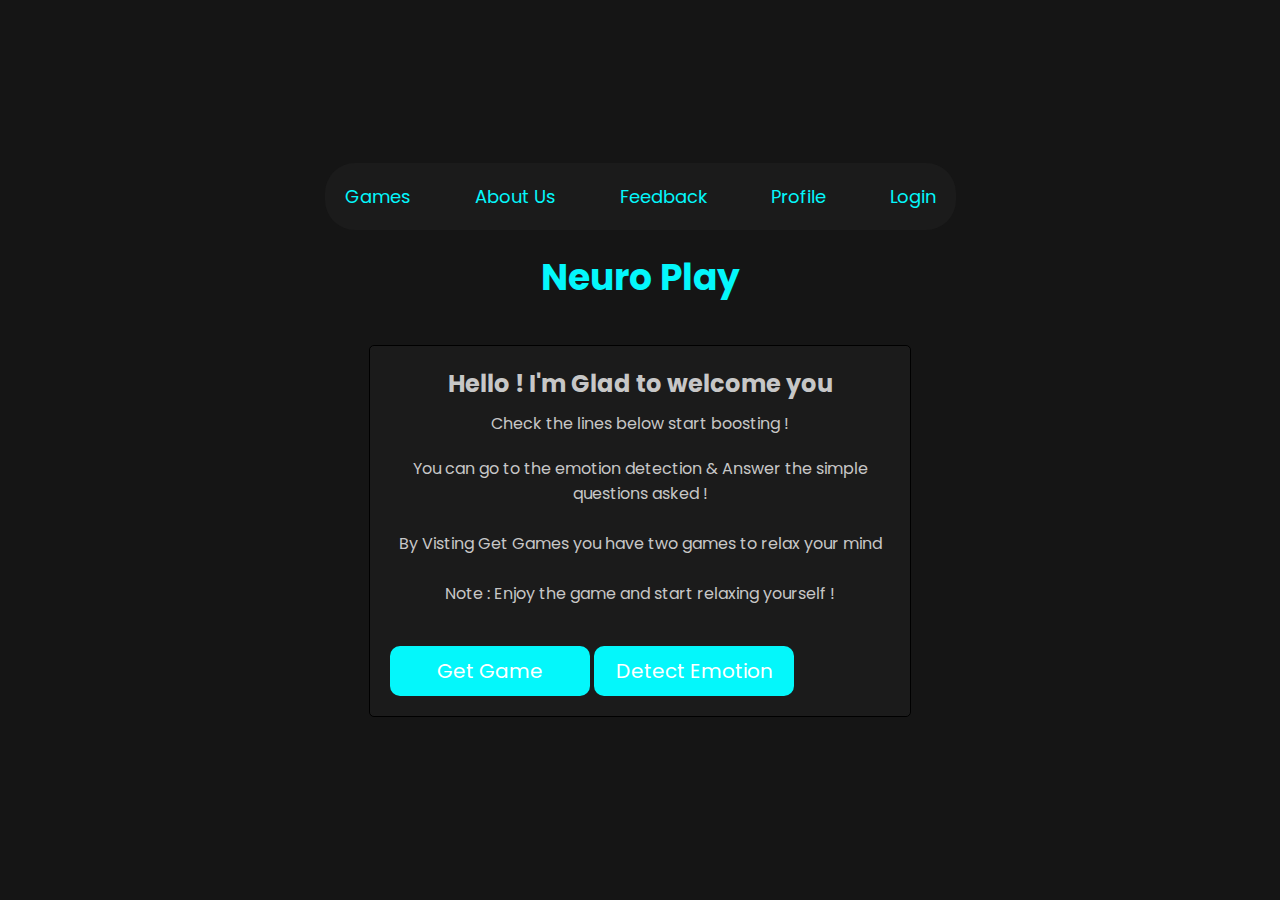
<file: index.html>
<!DOCTYPE html>
<html lang="en" dir="ltr">

<head>
    <meta charset="utf-8">
    <title>Home Page</title>
    <link rel="stylesheet" href="index_style.css">
    <link rel="icon" href="icon.jpg" type="image/jpg">
</head>

<body>
    <nav>
        <div class="navbar">
            <ul>
                <li><a href="game.html">Games</a></li>
                <li><a href="about.html">About Us</a></li>
                <li><a href="feedback.html">Feedback</a></li>
                <li><a href="profile.html">Profile</a></li>
                <li><a href="login.html">Login</a></li>
                
                
                
            </ul>
        </div>
    </nav>
    

    <h1>Neuro Play</h1>

    <div class="container">
        <div class="intro">
            <h2>Hello ! I'm Glad to welcome you</h2>
            <p>Check the lines below start boosting !</p>
            <ul type="none">
                <li> You can go to the emotion detection & Answer the simple questions asked !</li><br>
                <li> By Visting Get Games you have two games to relax your mind </li><br>
                <li> Note : Enjoy the game and start relaxing yourself !</li>
            </ul>
        </div>

            <a href="game.html" class="button-link">
                <button class="get-game-btn">Get Game</button>
            </a>
            
            <a href="quiz.html" class="button-link">
                <button class="detect-emotion-btn">Detect Emotion</button>
            </a>
            
        </div>

</body>

</html>
</file>
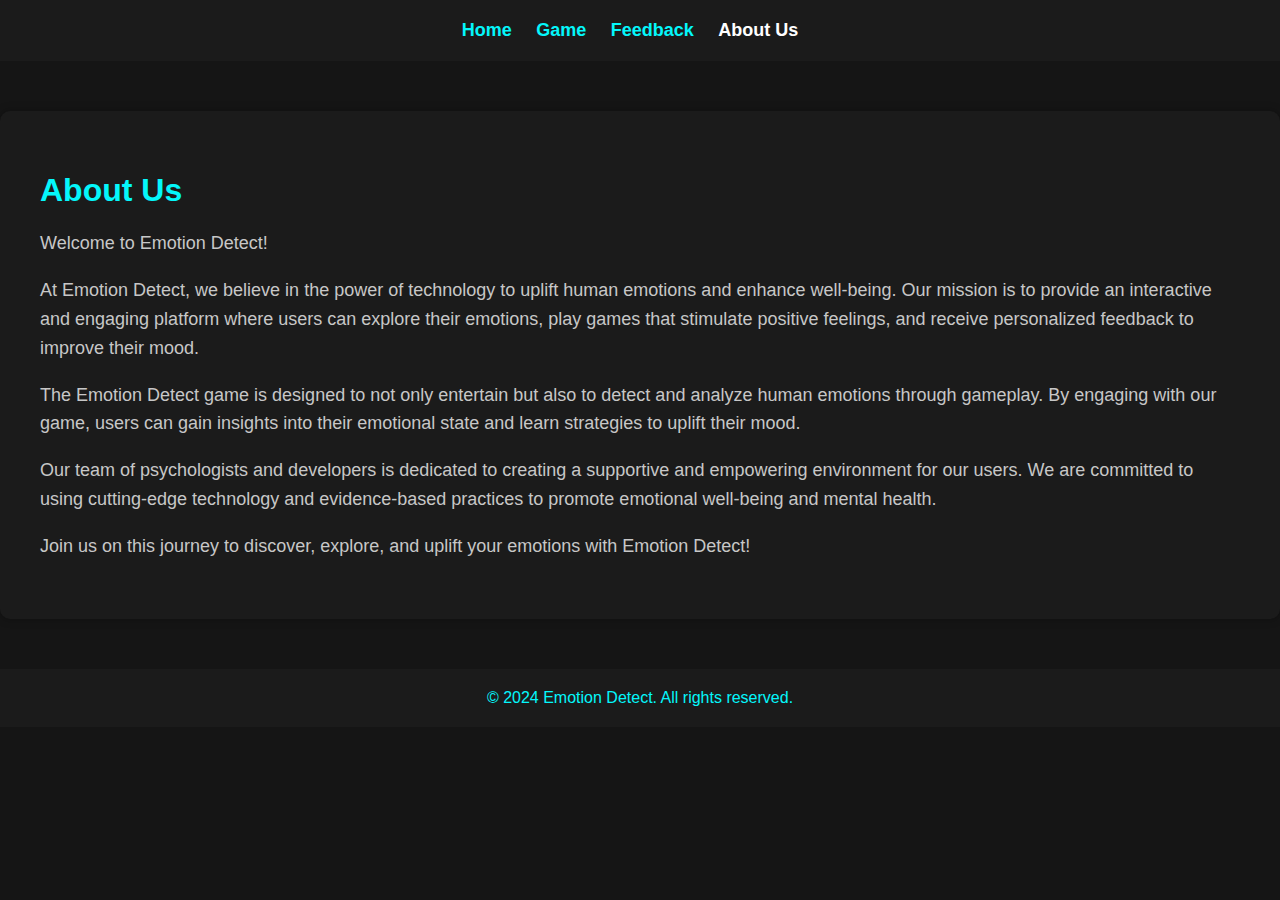
<file: about.html>
<!DOCTYPE html>
<html lang="en">
<head>
    <meta charset="UTF-8">
    <meta name="viewport" content="width=device-width, initial-scale=1.0">
    <title>About Us - Emotion Detect</title>
    <link rel="icon" href="icon.jpg" type="image/jpg">
    <link rel="stylesheet" href="about.css">
</head>
<body>
    <header>
        <nav>
            <ul>
                <li><a href="index.html">Home</a></li>
                <li><a href="game.html">Game</a></li>
                <li><a href="feedback.html">Feedback</a></li>
                <li><a href="about.html" class="active">About Us</a></li>
            </ul>
        </nav>
    </header>
    
    <section class="about-section">
        <div class="container">
            <h1>About Us</h1>
            <p>Welcome to Emotion Detect!</p>
            <p>At Emotion Detect, we believe in the power of technology to uplift human emotions and enhance well-being. Our mission is to provide an interactive and engaging platform where users can explore their emotions, play games that stimulate positive feelings, and receive personalized feedback to improve their mood.</p>
            <p>The Emotion Detect game is designed to not only entertain but also to detect and analyze human emotions through gameplay. By engaging with our game, users can gain insights into their emotional state and learn strategies to uplift their mood.</p>
            <p>Our team of psychologists and developers is dedicated to creating a supportive and empowering environment for our users. We are committed to using cutting-edge technology and evidence-based practices to promote emotional well-being and mental health.</p>
            <p>Join us on this journey to discover, explore, and uplift your emotions with Emotion Detect!</p>
        </div>
    </section>

    <footer>
        <div class="container">
            <p>&copy; 2024 Emotion Detect. All rights reserved.</p>
        </div>
    </footer>
</body>
</html>
</file>
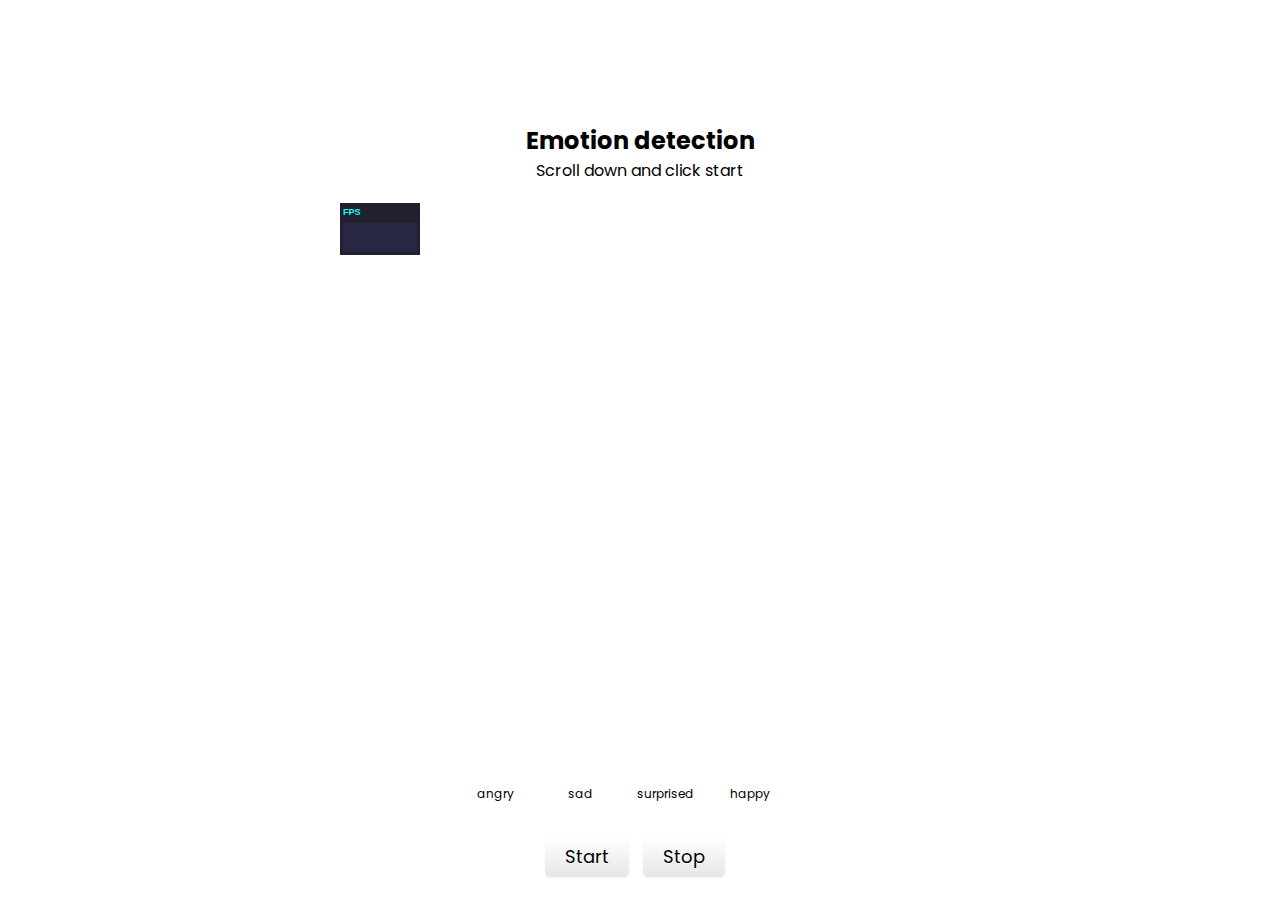
<file: emotion_detect.html>
<!DOCTYPE html>
<html lang="en">
<head>
    <meta charset="UTF-8">
    <meta name="viewport" content="width=device-width, initial-scale=1.0">
    <title>Emotion Detection</title>
    <link href="bootstrap.min.css" rel="stylesheet" type="text/css">
    <link rel="stylesheet" href="emotion_detect.css">
    <link rel="icon" href="icon.jpg" type="image/jpg">
    <style>
        @import url(https://fonts.googleapis.com/css?family=Lato:300italic,700italic,300,700);
        
        body {
            font-family: 'Lato';
            background-color: #fff;
            margin: 0px auto;
            max-width: 1150px;
        }
        #overlay {
            position: absolute;
            top: 0px;
            left: 0px;
            -o-transform: scaleX(-1);
            -webkit-transform: scaleX(-1);
            transform: scaleX(-1);
            -ms-filter: fliph; 
            filter: fliph; 
            width: 600px;
            height: 450px;
        }

        #videoel {
            -o-transform: scaleX(-1);
            -webkit-transform: scaleX(-1);
            transform: scaleX(-1);
            -ms-filter: fliph; 
            filter: fliph; 
            width: 600px;
            height: 450px;
        }
        
        #content {
             margin-top: 100px; 
             margin-left: auto;
            margin-right: auto;
            max-width: 600px;
        }

        #container {
            position: relative;
            width: 370px;
            margin-top: 20px; 
        }
        
        #emotion_container {
            width: 600px;
        }
        
        #emotion_icons {
            height: 50px;
            padding-left: 40px;
        }
        
        .emotion_icon {
            width: 40px;
            height: 40px;
            margin-top: 5px;
            margin-left: 13px;
            margin-left: 35px;
        }
        
        #emotion_chart,
        #emotion_icons {
            margin: 0 auto;
            width: 400px;
        }
        
        #icon1,
        #icon2,
        #icon3,
        #icon4,
        #icon5,
        #icon6 {
            visibility: hidden;
        }

        .bar {
            fill: steelblue;
            fill-opacity: .9;
        }
   
.btn {
    display: inline-block;
    padding: 10px 20px;
    font-size: 18px;
    border: none;
    border-radius: 5px;
    background-color: #04f7fb;
    color: #000;
    cursor: pointer;
    transition: background-color 0.3s, color 0.3s;
}

.btn:hover {
    background-color: #01c0d6;
}

.text-style {
    font-size: 20px;
    color: #333;
    font-weight: bold;
    margin-bottom: 10px;
}

#startbutton {
    margin-top: 20px;
}

#controls .btn {
    margin-right: 10px; 
}

    </style>
</head>
<body>
    <script src="utils.js"></script>
    <script src="clmtrackr.js"></script>
    <script src="model_pca_20_svm_emotionDetection.js"></script>
    <script src="Stats.js"></script>
    <script src="d3.min.js"></script>
    <script src="emotion_classifier.js"></script>
    <script src="emotionmodel.js"></script>
    <div id="content">
        <h2>Emotion detection</h2>
        <p class="instruction">Scroll down and click start</p>
        <div id="container">
            <video id="videoel" width="400" height="300" preload="auto" loop></video>
            <canvas id="overlay" width="400" height="300"></canvas>
        </div>
        <div id="emotion_container">
            <div id="emotion_icons">
                <img class="emotion_icon" id="icon1" src="icon_angry.png">
                <img class="emotion_icon" id="icon2" src="icon_sad.png">
                <img class="emotion_icon" id="icon3" src="icon_surprised.png">
                <img class="emotion_icon" id="icon4" src="icon_happy.png">
            </div>
            <div id='emotion_chart'></div>
        </div>
        <div id="controls">
            <input class="btn" type="button" value="Start" onclick="startVideo()" id="startbutton"></input>
            <input class="btn" type="button" value="Stop" onclick="stopVideo()" id="startbutton"></input>
        </div>
    </div>
    
    <script type="text/javascript">
        var _gaq = _gaq || [];
        _gaq.push(['_setAccount', 'UA-32642923-1']);
        _gaq.push(['_trackPageview']);

        (function () {
            var ga = document.createElement('script');
            ga.type = 'text/javascript';
            ga.async = true;
            ga.src = ('https:' == document.location.protocol ? 'https://ssl' : 'http://www') + '.google-analytics.com/ga.js';
            var s = document.getElementsByTagName('script')[0];
            s.parentNode.insertBefore(ga, s);
        })();

        var vid = document.getElementById('videoel');
        var overlay = document.getElementById('overlay');
        var overlayCC = overlay.getContext('2d');
        var emotionTimer;

        function enablestart() {
            var startbutton = document.getElementById('startbutton');
            startbutton.value = "start";
            startbutton.disabled = null;
        }

        navigator.getUserMedia = navigator.getUserMedia || navigator.webkitGetUserMedia || navigator.mozGetUserMedia || navigator.msGetUserMedia;
        window.URL = window.URL || window.webkitURL || window.msURL || window.mozURL;

        if (navigator.getUserMedia) {
            var videoSelector = { video: true };
            if (window.navigator.appVersion.match(/Chrome\/(.*?) /)) {
                var chromeVersion = parseInt(window.navigator.appVersion.match(/Chrome\/(\d+)\./)[1], 10);
                if (chromeVersion < 20) {
                    videoSelector = "video";
                }
            };

            navigator.getUserMedia(videoSelector, function (stream) {
                if (vid.mozCaptureStream) {
                    vid.mozSrcObject = stream;
                } else {
                    vid.srcObject = stream;
                }
                vid.play();
            }, function () {
                alert("There was some problem trying to fetch video from your webcam. If you have a webcam, please make sure to accept when the browser asks for access to your webcam.");
            });
        } else {
            alert("This demo depends on getUserMedia, which your browser does not seem to support. :(");
        }

        vid.addEventListener('canplay', enablestart, false);

        var ctrack = new clm.tracker({ useWebGL: true });
        ctrack.init(pModel);

        function startVideo() {
            vid.play();
            ctrack.start(vid);
            drawLoop();
            startEmotionDetection();
        }

        function stopVideo() {
            vid.pause();
            clearTimeout(emotionTimer);
        }

        function startEmotionDetection() {
            emotionTimer = setTimeout(detectEmotion, 5000);
        }

		function detectEmotion() {
   			 stopVideo();
    		var cp = ctrack.getCurrentParameters();
   	 		var er = ec.meanPredict(cp);
   			if (er && er.length > 0) {
 
        var maxEmotion = er.reduce((prev, current) => (prev.value > current.value) ? prev : current);
        var detectedEmotion = maxEmotion.emotion;
        displayDetectedEmotion(detectedEmotion);
    }
}

        function getDetectedEmotion(emotionData) {
            return emotionData[0].emotion; 
        }

        function displayDetectedEmotion(emotion) {
            alert("Detected Emotion: " + emotion);
        }

        function drawLoop() {
            requestAnimFrame(drawLoop);
            overlayCC.clearRect(0, 0, 400, 300);
            if (ctrack.getCurrentPosition()) {
                ctrack.draw(overlay);
            }
            var cp = ctrack.getCurrentParameters();
            var er = ec.meanPredict(cp);
            if (er) {
                updateData(er);
                for (var i = 0; i < er.length; i++) {
                    if (er[i].value > 0.4) {
                        document.getElementById('icon' + (i + 1)).style.visibility = 'visible';
                    } else {
                        document.getElementById('icon' + (i + 1)).style.visibility = 'hidden';
                    }
                }
            }
        }

        var ec = new emotionClassifier();
        ec.init(emotionModel);
        var emotionData = ec.getBlank();

        var margin = { top: 20, right: 20, bottom: 10, left: 40 },
            width = 400 - margin.left - margin.right,
            height = 100 - margin.top - margin.bottom;

        var barWidth = 30;

        var formatPercent = d3.format(".0%");

        var x = d3.scale.linear()
            .domain([0, ec.getEmotions().length]).range([margin.left, width + margin.left]);

        var y = d3.scale.linear()
            .domain([0, 1]).range([0, height]);

        var svg = d3.select("#emotion_chart").append("svg")
            .attr("width", width + margin.left + margin.right)
            .attr("height", height + margin.top + margin.bottom)

        svg.selectAll("rect").
            data(emotionData).
            enter().
            append("svg:rect").
            attr("x", function (datum, index) { return x(index); }).
            attr("y", function (datum) { return height - y(datum.value); }).
            attr("height", function (datum) { return y(datum.value); }).
            attr("width", barWidth).
            attr("fill", "#2d578b");

        svg.selectAll("text.labels").
            data(emotionData).
            enter().
            append("svg:text").
            attr("x", function (datum, index) { return x(index) + barWidth; }).
            attr("y", function (datum) { return height - y(datum.value); }).
            attr("dx", -barWidth / 2).
            attr("dy", "1.2em").
            attr("text-anchor", "middle").
            text(function (datum) { return datum.value; }).
            attr("fill", "white").
            attr("class", "labels");

        svg.selectAll("text.yAxis").
            data(emotionData).
            enter().append("svg:text").
            attr("x", function (datum, index) { return x(index) + barWidth; }).
            attr("y", height).
            attr("dx", -barWidth / 2).
            attr("text-anchor", "middle").
            attr("style", "font-size: 12").
            text(function (datum) { return datum.emotion; }).
            attr("transform", "translate(0, 18)").
            attr("class", "yAxis");

        function updateData(data) {
            var rects = svg.selectAll("rect")
                .data(data)
                .attr("y", function (datum) { return height - y(datum.value); })
                .attr("height", function (datum) { return y(datum.value); });
            var texts = svg.selectAll("text.labels")
                .data(data)
                .attr("y", function (datum) { return height - y(datum.value); })
                .text(function (datum) { return datum.value.toFixed(1); });

            rects.enter().append("svg:rect");
            texts.enter().append("svg:text");

            rects.exit().remove();
            texts.exit().remove();
        }

        var stats = new Stats();
        stats.domElement.style.position = 'absolute';
        stats.domElement.style.top = '0px';
        document.getElementById('container').appendChild(stats.domElement);

        document.addEventListener('clmtrackrIteration', function (event) {
            stats.update();
        }, false);
        function detectEmotion() {
    stopVideo();
    var cp = ctrack.getCurrentParameters();
    var er = ec.meanPredict(cp);
    if (er && er.length > 0) {
        var maxEmotion = er.reduce((prev, current) => (prev.value > current.value) ? prev : current);
        var detectedEmotion = maxEmotion.emotion;
        redirectToGamePage(detectedEmotion);
    }
}

function redirectToGamePage(emotion) {
    switch (emotion) {
        case 'happy':
            window.location.href = 'game.html'; 
            break;
        case 'sad':
            window.location.href = 'memory.html'; 
            break;
        case 'angry':
            window.location.href = 'game2.html'; 
            break;
        default:
            window.location.href = 'game.html';
            break;
    }
}

    </script>
</body>
</html>
</file>
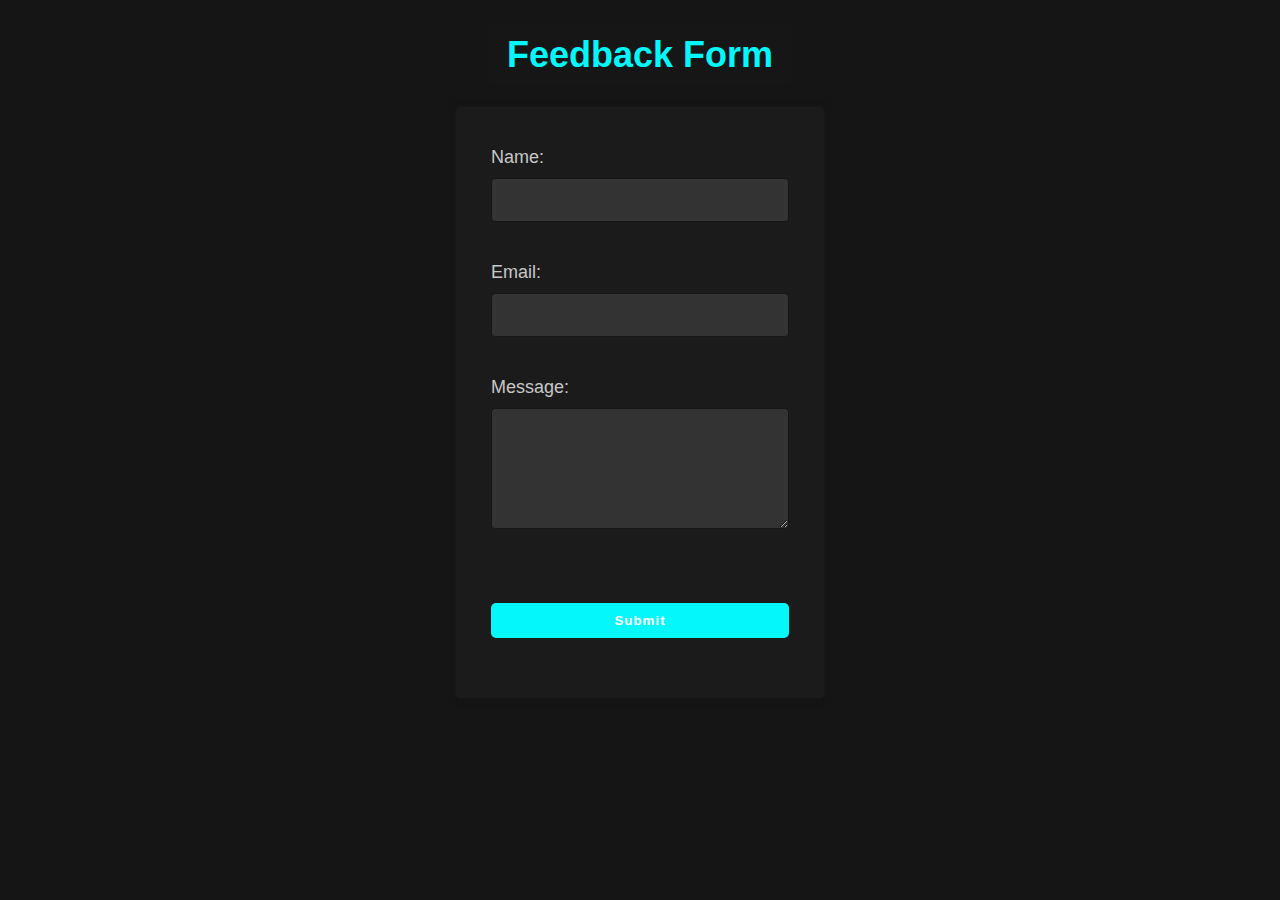
<file: feedback.html>
<!DOCTYPE html>
<html lang="en">
<head>
    <meta charset="UTF-8">
    <meta name="viewport" content="width=device-width, initial-scale=1.0">
    <title>Feedback Form</title>
    <link rel="stylesheet" href="feedback.css">
    <link rel="icon" href="icon.jpg" type="image/jpg">
</head>
<body>
    <h1>Feedback Form</h1>
    <div class="container">
        <form id="feedbackForm">
            <div class="form-group">
                <label for="name">Name:</label>
                <input type="text" id="name" name="name" required>
            </div>
            <div class="form-group">
                <label for="email">Email:</label>
                <input type="email" id="email" name="email" required>
            </div>
            <div class="form-group">
                <label for="message">Message:</label>
                <textarea id="message" name="message" rows="5" required></textarea>
            </div>
            <button type="submit">Submit</button>
        </form>
    </div>
</body>

</html>
</file>
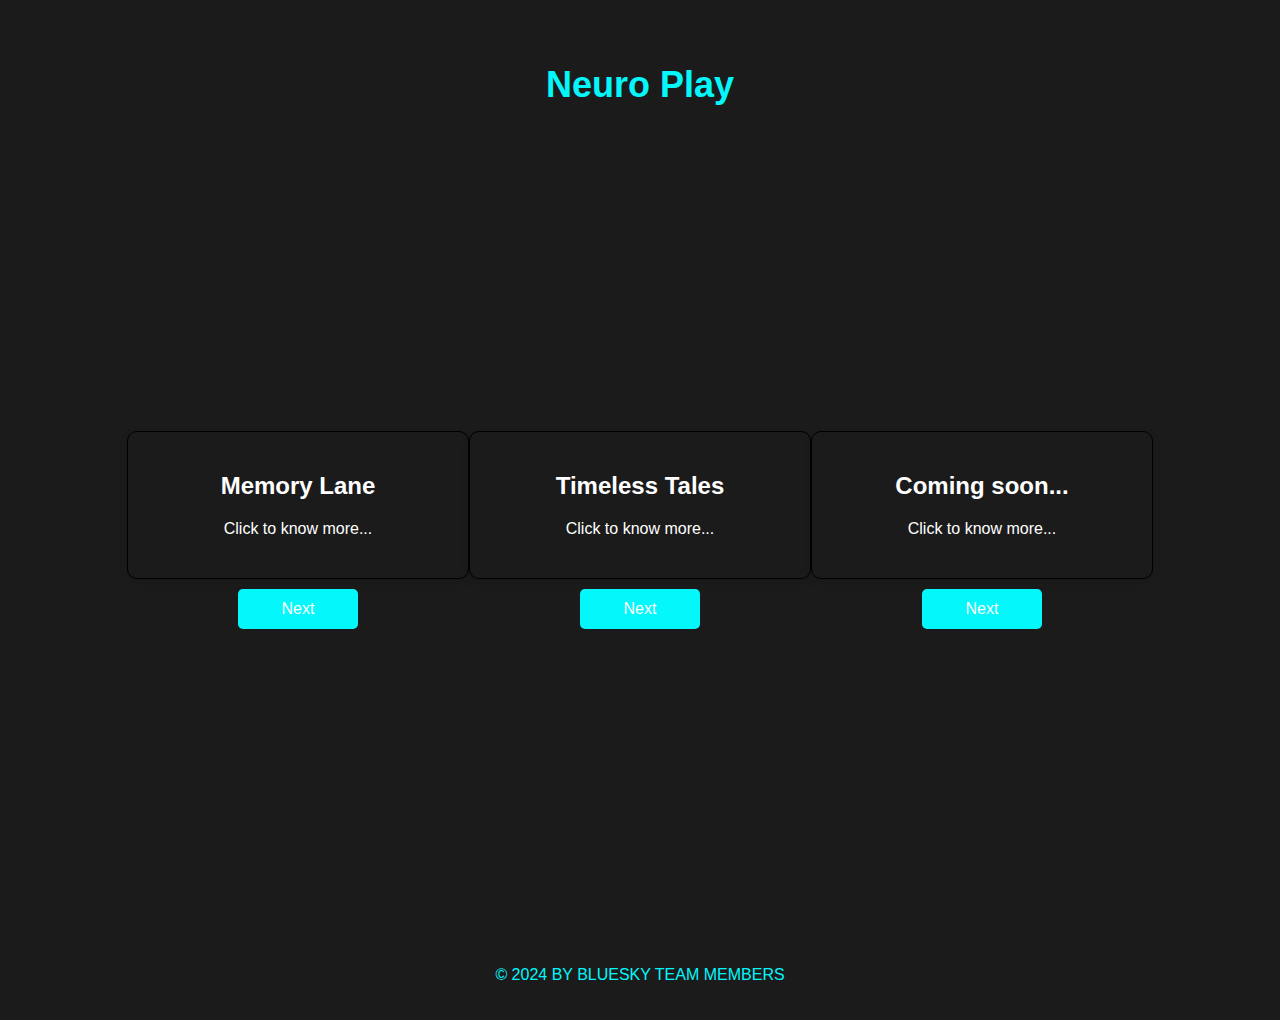
<file: game.html>
<!DOCTYPE html>
<html lang="en">
<head>
<meta charset="UTF-8">
<meta name="viewport" content="width=device-width, initial-scale=1.0">
<title>Neuro Play</title>
<link rel="stylesheet" href="game.css">
<link rel="icon" href="icon.jpg" type="image/jpg">
</head>
<body>

<header>
    <h1><a href="index.html">Neuro Play</a></h1>
</header>

<main>
    <div class="card-container">
        <div class="card" id="card1">
            <div class="card-content">
                <h2>Memory Lane</h2>
                <p>Click to know more...</p>
            </div>
            <div class="card-hover">
                <p>This is information about Memory Lane. Click next to play the game.</p>
            </div>
        </div>
        <a href="memory.html" class="play-button glow">Next</a>
    </div>

    <div class="card-container">
        <div class="card" id="card2">
            <div class="card-content">
                <h2>Timeless Tales</h2>
                <p>Click to know more...</p>
            </div>
            <div class="card-hover">
                <p>This is information about Timeless Tales. Click next to play the game.</p>
            </div>
        </div>
        <a href="game2.html" class="play-button glow">Next</a>
    </div>
    
    <div class="card-container">
        <div class="card" id="card3">
            <div class="card-content">
                <h2>Coming soon...</h2>
                <p>Click to know more...</p>
            </div>
            <div class="card-hover">
                <p>The game is coming soon....</p>
            </div>
        </div>
        <a href="#" class="play-button glow">Next</a>
    </div>
</main>

<footer>
    <p>&copy; 2024 BY BLUESKY TEAM MEMBERS</p>
</footer>

</body>
</html>
</file>
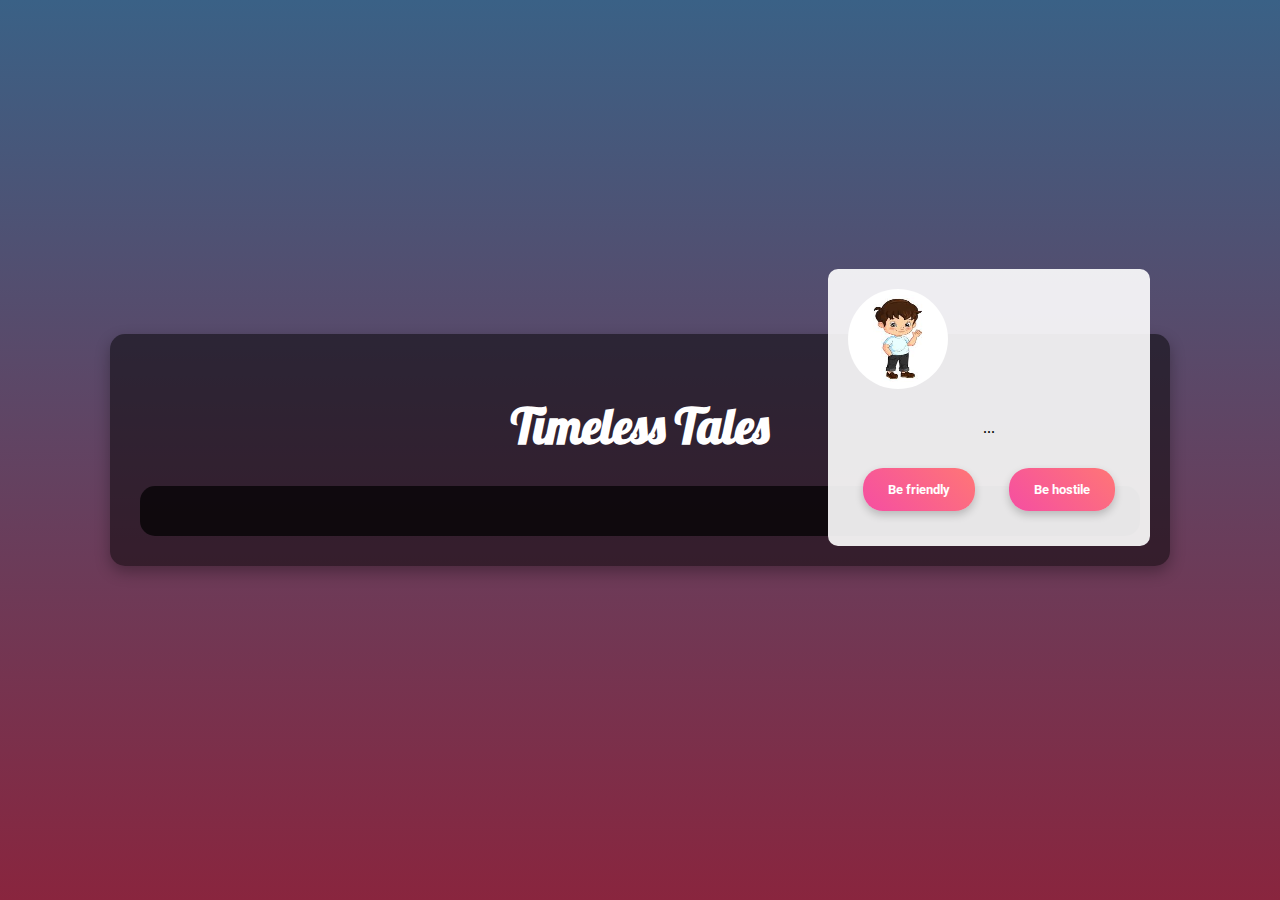
<file: game2.html>
<!DOCTYPE html>
<html lang="en">
<head>
    <meta charset="UTF-8">
    <title>Timeless Tales</title>
    <link rel="stylesheet" href="game2.css">
    <link rel="icon" href="icon.jpg" type="image/jpg">
</head>
<body>
    <div class="game-container" id="gameContainer">
        <h1>Timeless Tales</h1>
        
        <div id="story" class="story"> 
        </div>

        <div id="character" class="character"> 
            <img src="character.jpg" alt="Character" id="characterImage" /> 
            <p id="characterDialogue">...</p> 
            <button id="character-friendly">Be friendly</button>
            <button id="character-hostile">Be hostile</button>
        </div>
    </div>

    <script src="game2.js" defer></script>
</body>
</html>
</file>
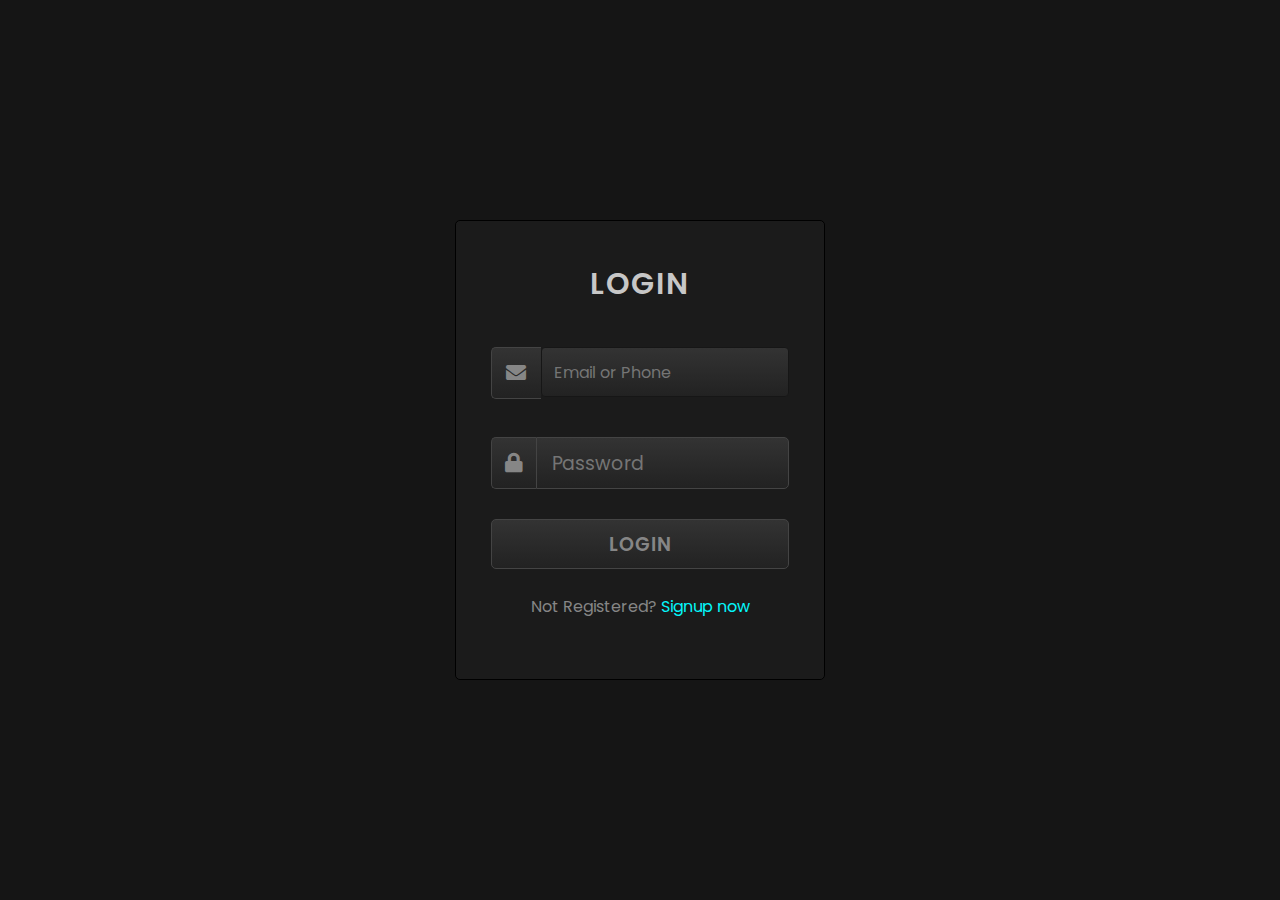
<file: login.html>
<!DOCTYPE html>
<html lang="en">
   <head>
      <meta charset="utf-8">
      <title>Login Part </title>
      <link rel="stylesheet" href="style.css">
      <link rel="stylesheet" href="https://cdnjs.cloudflare.com/ajax/libs/font-awesome/5.15.3/css/all.min.css"/>
      <link rel="icon" href="icon.jpg" type="image/jpg">
   </head>
   <body>
      <div class="login-form">
         <div class="text">
            LOGIN
         </div>
         <form>
            <div class="field">
               <div class="fas fa-envelope"></div>
               <input type="text" placeholder="Email or Phone">
            </div>
            <div class="field">
               <div class="fas fa-lock"></div>
               <input type="password" placeholder="Password">
            </div>
            <button onclick()="index.html">LOGIN</button>
            <div class="link">
               Not Registered?
               <a href="register.html">Signup now</a>
            </div>
         </form>
      </div>
   </body>
</html>
</file>
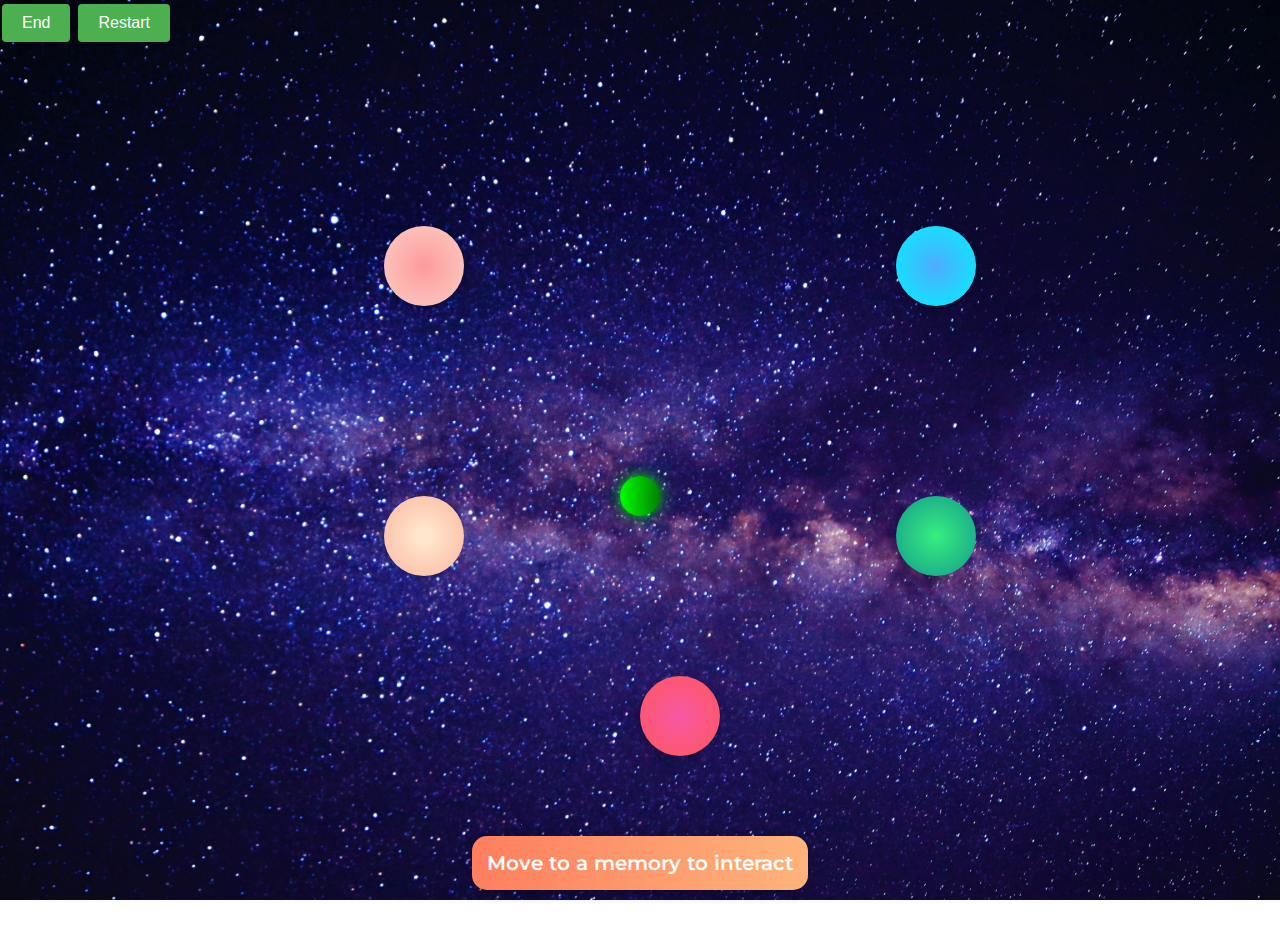
<file: memory.html>
<!DOCTYPE html>
<html lang="en">
<head>
    <meta charset="UTF-8">
    <title>Memory Lane</title>
    <link rel="stylesheet" href="memory.css">
    <script src="memory.js"></script>
    <link rel="icon" href="icon.jpg" type="image/jpg">
</head>
<body>
    <button id="endButton" class="top-left-button">End</button>
    <button id="restartButton" class="top-left-button">Restart</button>


    <div class="game-container" id="gameContainer">
        <div id="player" class="player"></div>

        <div id="memory1" class="memory" data-prompt="What makes you smile?"></div>
        <div id="memory2" class="memory" data-prompt="What's a happy childhood memory?"></div>
        <div id="memory3" class="memory" data-prompt="What's a song that makes you happy?"></div>
        <div id="memory4" class="memory" data-prompt="Who is your role model?"></div>
        <div id="memory5" class="memory" data-prompt="What's your favorite family tradition?"></div>
    </div>

    <div class="prompt" id="prompt">Move to a memory to interact</div>

    <div class="memory-input" id="memoryInput" style="display: none;">
        <div class="memory-card">
            <h2>Memory Prompt</h2>
            <p id="memoryQuestion"></p>
            <textarea id="userResponse" rows="4" cols="50" placeholder="Type your response here..."></textarea>
            
            <div class="file-upload">
                <button class="file-upload-btn" id="customFileBtn">Choose File</button>
                <input type="file" id="mediaUpload" accept="image/*" />
            </div>

            <button id="submitResponse" class="submit">Submit</button>
        </div>
    </div>
    <div id="tooltip" style="display: none; position: absolute; background: rgba(0, 0, 0, 0.7); color: white; padding: 10px; border-radius: 5px;"></div>
</body>
</html>
</file>
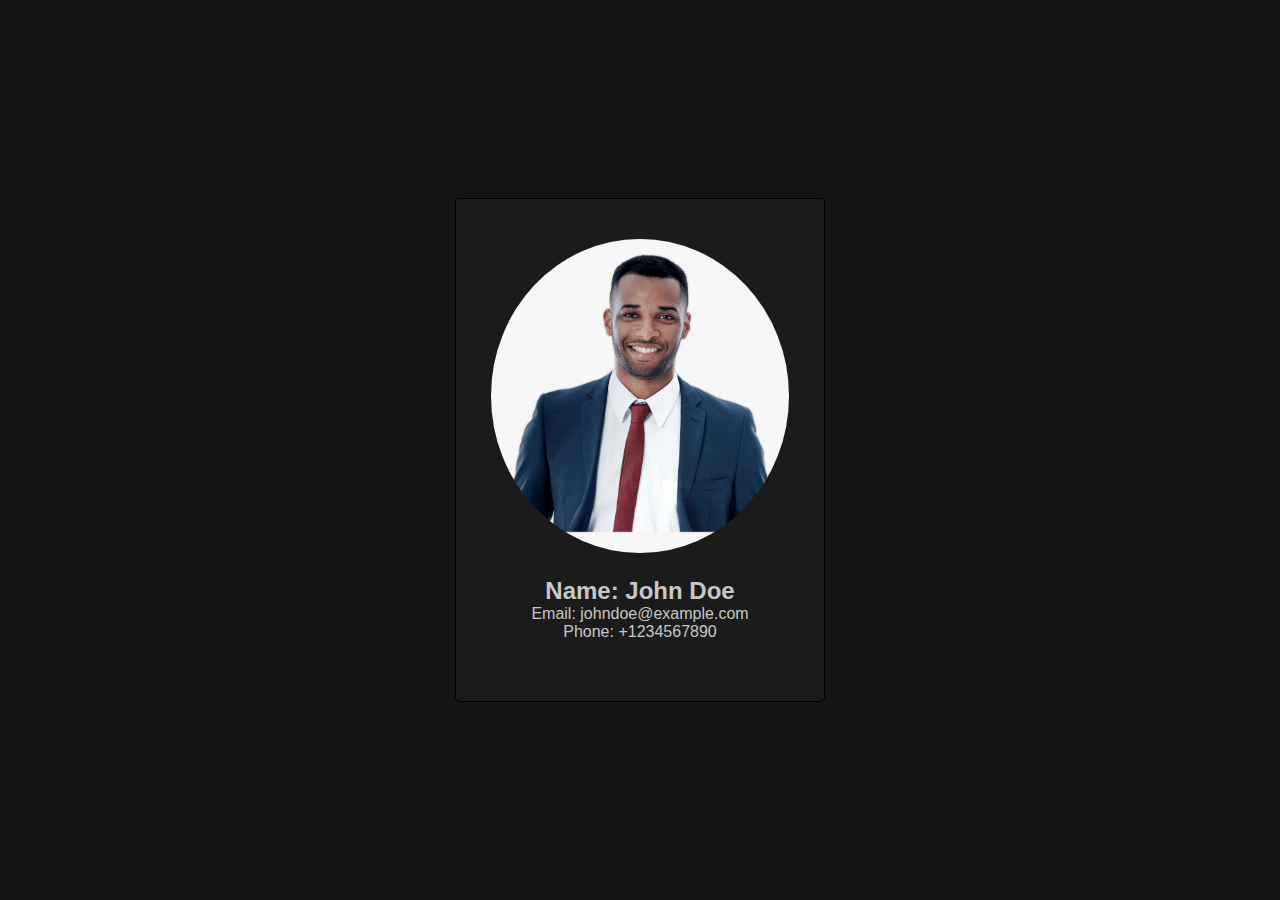
<file: profile.html>
<!DOCTYPE html>
<html lang="en">
<head>
    <meta charset="UTF-8">
    <meta name="viewport" content="width=device-width, initial-scale=1.0">
    <title>User Profile</title>
    <link rel="stylesheet" href="profile.css"> 
    <link rel="icon" href="icon.jpg" type="image/jpg">
</head>
<body>
    <div class="profile">
        <div class="profile-picture">
            <img src="img 1.png" alt="User Photo">
        </div>
        <div class="profile-details">
            <h2>Name: John Doe</h2>
            <p>Email: johndoe@example.com</p>
            <p>Phone: +1234567890</p>
        </div>
    </div>
</body>
</html>
</file>
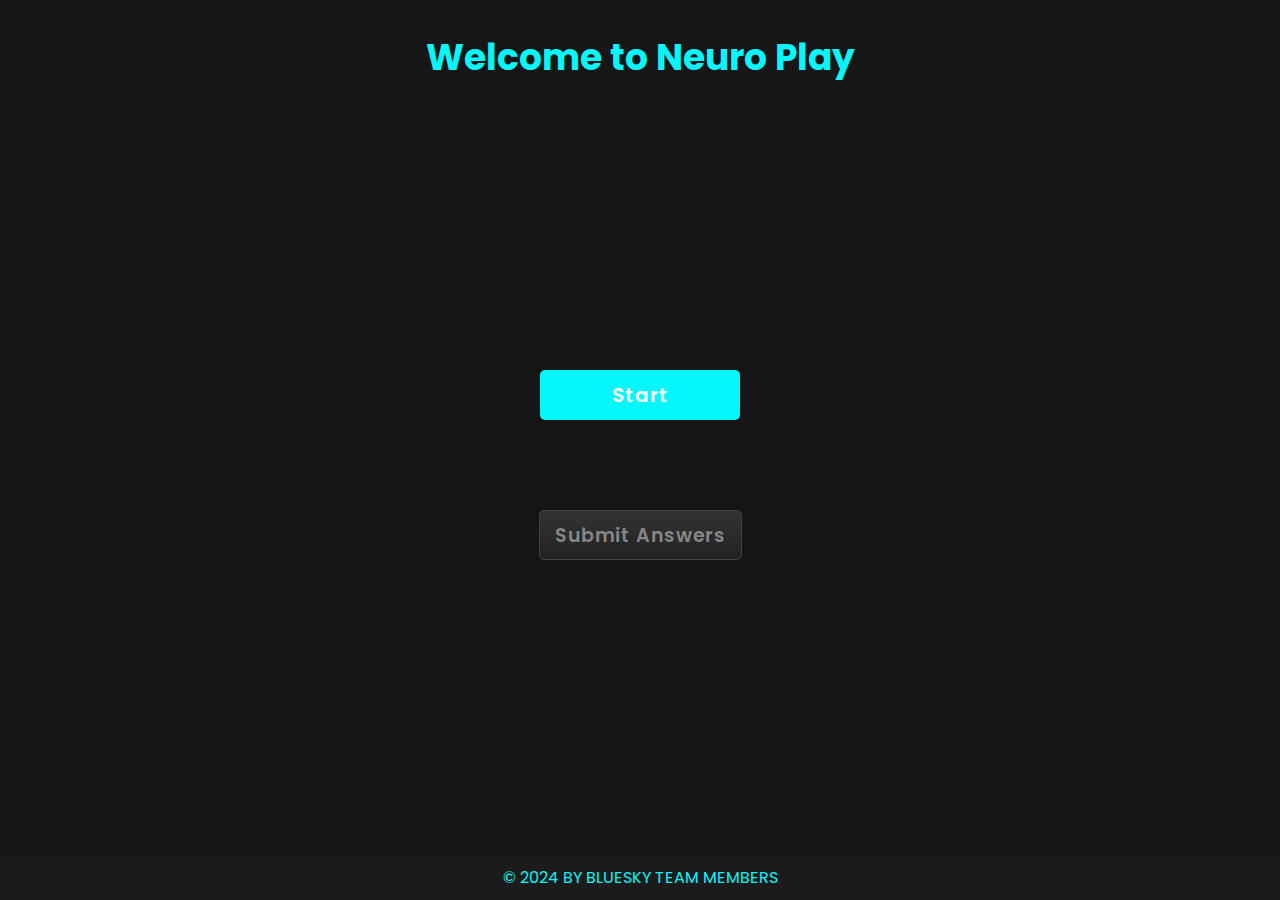
<file: quiz.html>
<!DOCTYPE html>
<html lang="en">
<head>
    <meta charset="UTF-8">
    <meta name="viewport" content="width=device-width, initial-scale=1.0">
    <title>Neuro play</title>
    <link rel="stylesheet" href="style.css">
    <link rel="icon" href="icon.jpg" type="image/jpg">
</head>
<body>
        <h1>Welcome to Neuro Play</h1>
    <main>
        <button id="startBtn">Start</button>
        <form id="questionForm">
            <button type="submit">Submit Answers</button>
        </form>
        <div id="result">
            <h2>Your Most Expressed Emotion:</h2>
            <p id="emotionResult"></p>
        </div>
    </main>
    <footer>
        <p>&copy; 2024 BY BLUESKY TEAM MEMBERS</p>
    <script>
        const questions = [
            "Can you describe a typical day in your life right now?",
            "What challenges or obstacles are you currently facing, and how are you addressing them?",
            "Can you share something new you've learned recently, and how has it impacted you?",
            "How would you describe your current state of mind and emotions?",
            "How do you handle stress and adversity in your present circumstances?",
            "Can you share a recent moment of joy or laughter that brightened your day?",
            "Can you describe where you see yourself in five or ten years, both personally and professionally?",
            "Describe any future relationships or connections you hope to cultivate.",
            "Describe any future experiences or moments you hope to cherish with your loved ones?",
            "How do you plan to navigate conflicts and challenges in your future relationships with empathy and understanding?",
            "Can you share any future goals or plans related to forgiveness and reconciliation in your relationships?",
            "What is one vivid childhood memory that has stayed with you?",
            "Reflecting on your early years, who were your closest friends, and what adventures did you share?",
            "Describe a moment of failure or disappointment from your past and how you bounced back from it?",
            "What was your first experience with a major life milestone, like learning to ride a bike or driving a car?",
            "Reflect on a time when you faced a fear or overcame a personal challenge."
        ];

        const startBtn = document.getElementById('startBtn');
        const questionForm = document.getElementById('questionForm');
        const resultDiv = document.getElementById('result');
        const emotionResult = document.getElementById('emotionResult');
        const videoFeed = document.getElementById('videoFeed'); 

        startBtn.addEventListener('click', function() {
            startBtn.style.display = 'none';
            questionForm.style.display = 'block';
            fadeIn(questionForm);
            showQuestions();
            startVideo();
        });

        questionForm.addEventListener('submit', function(event) {
            event.preventDefault();
            analyzeEmotions(); 
        });

        function showQuestions() {
            const form = document.getElementById('questionForm');
            const selectedQuestions = getRandomQuestions(3); 
            selectedQuestions.forEach((question, index) => {
                const label = document.createElement('label');
                label.textContent = question;

                const input = document.createElement('input');
                input.type = 'text';
                input.name = 'answer' + (index + 1);

                form.appendChild(label);
                form.appendChild(input);
            });
        }

        function getRandomQuestions(num) {
            const shuffled = questions.sort(() => Math.random() - 0.5); 
            return shuffled.slice(0, num); 
        }

        function analyzeEmotions() {
            const keywords = {
                'Happy': ['joy', 'happy', 'laughter', 'smile', 'delight', 'excited', 'cheerful', 'content', 'satisfied', 'euphoria', 'blissful', 'radiant', 'exuberant', 'festive', 'jubilant', 'buoyant', 'gratified', 'enchanted', 'jovial', 'animated', 'chipper', 'euphoric', 'vivacious', 'zestful', 'chirpy', 'elation'],
        'Sad': ['lonely', 'hurt', 'sad', 'empty', 'alone', 'lost', 'broken', 'grief', 'tears', 'pain', 'despondent', 'forlorn', 'woeful', 'crestfallen', 'disheartened', 'inconsolable', 'dismal', 'lugubrious', 'wistful', 'pensive', 'melancholic', 'sullen', 'downcast', 'morose', 'heartrending', 'blue', 'low', 'bleak', 'dreary', 'teary', 'grim', 'glum', 'moody', 'weepy'],
        'Angry': ['anger', 'angry', 'rage', 'frustration', 'irritated', 'mad', 'furious', 'annoyed', 'resentment', 'incensed', 'ireful', 'wrathful', 'incandescent', 'tempestuous', 'turbulent', 'irascible', 'choleric', 'antagonized', 'irked', 'fuming', 'seething', 'enraged', 'inflamed', 'infuriated', 'agitated', 'vexed', 'grouchy', 'grumpy'],
        'Fear': ['fear', 'scared', 'afraid', 'anxious', 'terrified', 'panic', 'dread', 'phobia', 'threatened', 'apprehensive', 'nervous', 'alarmed', 'petrified', 'horrified', 'paranoid', 'intimidated', 'uneasy', 'trepidation', 'phobic', 'jittery', 'timorous', 'trepidatious', 'agoraphobic', 'chickenhearted', 'frightened', 'horror-stricken', 'shivery', 'panicky', 'scaredy-cat', 'terror-stricken', 'jumpy', 'spooky', 'startled', 'timid', 'shaky', 'fretful'],
        'Disgust': ['disgust', 'disgusted', 'revulsion', 'repulsion', 'nausea', 'abhorrence', 'aversion', 'contempt', 'abomination', 'loathing', 'repugnant', 'nauseous', 'queasy', 'odious', 'loathsome', 'repellent', 'offensive', 'foul', 'sickening', 'distasteful', 'vile', 'detestable', 'gross', 'icky', 'yucky'],
        'Surprised': ['surprise', 'surprised', 'astonished', 'amazed', 'shock', 'startled', 'stunned', 'bewildered', 'dazed', 'flabbergasted', 'incredulous', 'confounded', 'thunderstruck', 'open-mouthed', 'awestruck', 'gobsmacked', 'speechless', 'stupefied']
            };

            const answers = document.querySelectorAll('input[type="text"]');
            const emotionsCount = {};

            answers.forEach(answer => {
                const text = answer.value.toLowerCase();
                Object.keys(keywords).forEach(emotion => {
                    keywords[emotion].forEach(keyword => {
                        if (text.includes(keyword)) {
                            emotionsCount[emotion] = (emotionsCount[emotion] || 0) + 1;
                        }
                    });
                });
            });

            let mostExpressedEmotion = 'Neutral';
            let maxCount = 0;
            Object.keys(emotionsCount).forEach(emotion => {
                if (emotionsCount[emotion] > maxCount) {
                    mostExpressedEmotion = emotion;
                    maxCount = emotionsCount[emotion];
                }
            });

            displayResult(mostExpressedEmotion);
        }

        function displayResult(emotion) {
            resultDiv.style.display = 'block';
            emotionResult.textContent = emotion;
            fadeIn(resultDiv);
            setTimeout(function() {
                window.location.href = 'emotion_detect.html'; 
            }, 2000);
        }

        function fadeIn(element) {
            let opacity = 0;
            const fadeInInterval = setInterval(function() {
                if (opacity < 1) {
                    opacity += 0.1;
                    element.style.opacity = opacity;
                } else {
                    clearInterval(fadeInInterval);
                }
            }, 50);
        }

    </script>
</body>
</html>
</file>
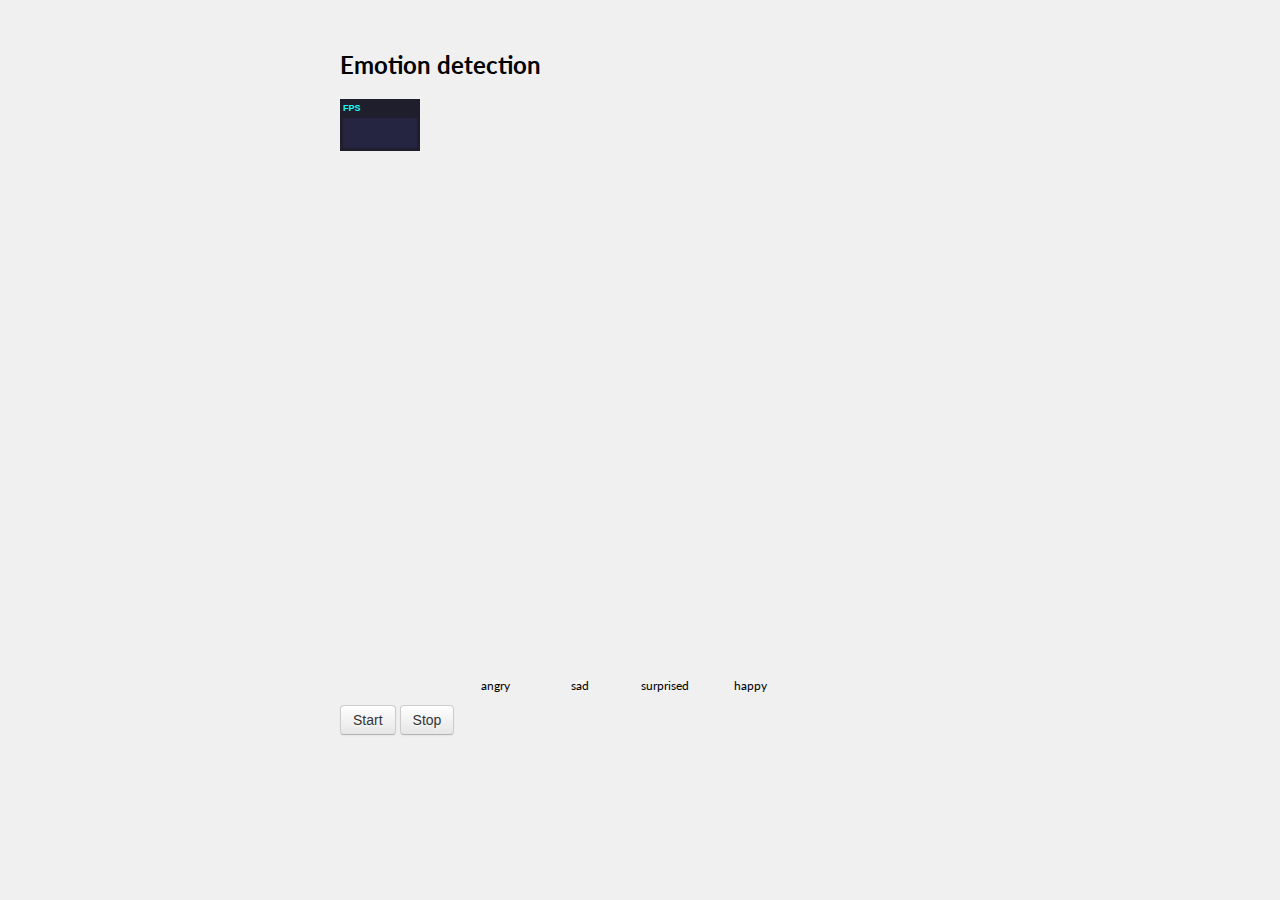
<file: r_detect.html>
<!DOCTYPE html>
<html lang="en">
<head>
    <meta charset="UTF-8">
    <meta name="viewport" content="width=device-width, initial-scale=1.0">
    <title>Emotion Detection</title>
    <link href="bootstrap.min.css" rel="stylesheet" type="text/css">
   <link rel="icon" href="icon.jpg" type="image/jpg">
    <style>
        @import url(https://fonts.googleapis.com/css?family=Lato:300italic,700italic,300,700);
        
        body {
            font-family: 'Lato';
            background-color: #f0f0f0;
            margin: 0px auto;
            max-width: 1150px;
        }
        
        #overlay {
            position: absolute;
            top: 0px;
            left: 0px;
            -o-transform: scaleX(-1);
            -webkit-transform: scaleX(-1);
            transform: scaleX(-1);
            -ms-filter: fliph; /*IE*/
            filter: fliph; /*IE*/
            width: 600px;
            height: 450px;
        }

        #videoel {
            -o-transform: scaleX(-1);
            -webkit-transform: scaleX(-1);
            transform: scaleX(-1);
            -ms-filter: fliph; /*IE*/
            filter: fliph; /*IE*/
            width: 600px;
            height: 450px;
        }
        
        #container {
            position: relative;
            width: 370px;
            /*margin: 0px auto;*/
        }
        
        #content {
            margin-top: 50px;
            margin-left: auto;
            margin-right: auto;
            max-width: 600px;
        }
        
        #emotion_container {
            width: 600px;
        }
        
        #emotion_icons {
            height: 50px;
            padding-left: 40px;
        }
        
        .emotion_icon {
            width: 40px;
            height: 40px;
            margin-top: 5px;
            margin-left: 13px;
            margin-left: 35px;
        }
        
        #emotion_chart,
        #emotion_icons {
            margin: 0 auto;
            width: 400px;
        }
        
        #icon1,
        #icon2,
        #icon3,
        #icon4,
        #icon5,
        #icon6 {
            visibility: hidden;
        }
        
        /* d3 */
        .bar {
            fill: steelblue;
            fill-opacity: .9;
        }
    </style>
</head>
<body>
    <script src="utils.js"></script>
    <script src="clmtrackr.js"></script>
    <script src="model_pca_20_svm_emotionDetection.js"></script>
    <script src="Stats.js"></script>
    <script src="d3.min.js"></script>
    <script src="emotion_classifier.js"></script>
    <script src="emotionmodel.js"></script>
    <div id="content">
        <h2>Emotion detection</h2>
        <div id="container">
            <video id="videoel" width="400" height="300" preload="auto" loop></video>
            <canvas id="overlay" width="400" height="300"></canvas>
        </div>
        <div id="emotion_container">
            <div id="emotion_icons">
                <img class="emotion_icon" id="icon1" src="icon_angry.png">
                <img class="emotion_icon" id="icon2" src="icon_sad.png">
                <img class="emotion_icon" id="icon3" src="icon_surprised.png">
                <img class="emotion_icon" id="icon4" src="icon_happy.png">
            </div>
            <div id='emotion_chart'></div>
        </div>
        <div id="controls">
            <input class="btn" type="button" value="Start" onclick="startVideo()" id="startbutton"></input>
            <input class="btn" type="button" value="Stop" onclick="stopVideo()" id="startbutton"></input>
        </div>
    </div>
    <script type="text/javascript">
        var _gaq = _gaq || [];
        _gaq.push(['_setAccount', 'UA-32642923-1']);
        _gaq.push(['_trackPageview']);

        (function () {
            var ga = document.createElement('script');
            ga.type = 'text/javascript';
            ga.async = true;
            ga.src = ('https:' == document.location.protocol ? 'https://ssl' : 'http://www') + '.google-analytics.com/ga.js';
            var s = document.getElementsByTagName('script')[0];
            s.parentNode.insertBefore(ga, s);
        })();

        var vid = document.getElementById('videoel');
        var overlay = document.getElementById('overlay');
        var overlayCC = overlay.getContext('2d');
        var emotionTimer;

        function enablestart() {
            var startbutton = document.getElementById('startbutton');
            startbutton.value = "start";
            startbutton.disabled = null;
        }

        navigator.getUserMedia = navigator.getUserMedia || navigator.webkitGetUserMedia || navigator.mozGetUserMedia || navigator.msGetUserMedia;
        window.URL = window.URL || window.webkitURL || window.msURL || window.mozURL;

        if (navigator.getUserMedia) {
            var videoSelector = { video: true };
            if (window.navigator.appVersion.match(/Chrome\/(.*?) /)) {
                var chromeVersion = parseInt(window.navigator.appVersion.match(/Chrome\/(\d+)\./)[1], 10);
                if (chromeVersion < 20) {
                    videoSelector = "video";
                }
            };

            navigator.getUserMedia(videoSelector, function (stream) {
                if (vid.mozCaptureStream) {
                    vid.mozSrcObject = stream;
                } else {
                    vid.srcObject = stream;
                }
                vid.play();
            }, function () {
                alert("There was some problem trying to fetch video from your webcam. If you have a webcam, please make sure to accept when the browser asks for access to your webcam.");
            });
        } else {
            alert("This demo depends on getUserMedia, which your browser does not seem to support. :(");
        }

        vid.addEventListener('canplay', enablestart, false);

        var ctrack = new clm.tracker({ useWebGL: true });
        ctrack.init(pModel);

        function startVideo() {
            vid.play();
            ctrack.start(vid);
            drawLoop();
            startEmotionDetection();
        }

        function stopVideo() {
            vid.pause();
            clearTimeout(emotionTimer);
        }

        function startEmotionDetection() {
            emotionTimer = setTimeout(detectEmotion, 5000);
        }

		function detectEmotion() {
   			 stopVideo();
    		var cp = ctrack.getCurrentParameters();
   	 		var er = ec.meanPredict(cp);
   			if (er && er.length > 0) {
 
        var maxEmotion = er.reduce((prev, current) => (prev.value > current.value) ? prev : current);
        var detectedEmotion = maxEmotion.emotion;
        displayDetectedEmotion(detectedEmotion);
    }
}

        function getDetectedEmotion(emotionData) {
            return emotionData[0].emotion; 
        }

        function displayDetectedEmotion(emotion) {
            alert("Detected Emotion: " + emotion);
        }

        function drawLoop() {
            requestAnimFrame(drawLoop);
            overlayCC.clearRect(0, 0, 400, 300);
            if (ctrack.getCurrentPosition()) {
                ctrack.draw(overlay);
            }
            var cp = ctrack.getCurrentParameters();
            var er = ec.meanPredict(cp);
            if (er) {
                updateData(er);
                for (var i = 0; i < er.length; i++) {
                    if (er[i].value > 0.4) {
                        document.getElementById('icon' + (i + 1)).style.visibility = 'visible';
                    } else {
                        document.getElementById('icon' + (i + 1)).style.visibility = 'hidden';
                    }
                }
            }
        }

        var ec = new emotionClassifier();
        ec.init(emotionModel);
        var emotionData = ec.getBlank();

        var margin = { top: 20, right: 20, bottom: 10, left: 40 },
            width = 400 - margin.left - margin.right,
            height = 100 - margin.top - margin.bottom;

        var barWidth = 30;

        var formatPercent = d3.format(".0%");

        var x = d3.scale.linear()
            .domain([0, ec.getEmotions().length]).range([margin.left, width + margin.left]);

        var y = d3.scale.linear()
            .domain([0, 1]).range([0, height]);

        var svg = d3.select("#emotion_chart").append("svg")
            .attr("width", width + margin.left + margin.right)
            .attr("height", height + margin.top + margin.bottom)

        svg.selectAll("rect").
            data(emotionData).
            enter().
            append("svg:rect").
            attr("x", function (datum, index) { return x(index); }).
            attr("y", function (datum) { return height - y(datum.value); }).
            attr("height", function (datum) { return y(datum.value); }).
            attr("width", barWidth).
            attr("fill", "#2d578b");

        svg.selectAll("text.labels").
            data(emotionData).
            enter().
            append("svg:text").
            attr("x", function (datum, index) { return x(index) + barWidth; }).
            attr("y", function (datum) { return height - y(datum.value); }).
            attr("dx", -barWidth / 2).
            attr("dy", "1.2em").
            attr("text-anchor", "middle").
            text(function (datum) { return datum.value; }).
            attr("fill", "white").
            attr("class", "labels");

        svg.selectAll("text.yAxis").
            data(emotionData).
            enter().append("svg:text").
            attr("x", function (datum, index) { return x(index) + barWidth; }).
            attr("y", height).
            attr("dx", -barWidth / 2).
            attr("text-anchor", "middle").
            attr("style", "font-size: 12").
            text(function (datum) { return datum.emotion; }).
            attr("transform", "translate(0, 18)").
            attr("class", "yAxis");

        function updateData(data) {
            var rects = svg.selectAll("rect")
                .data(data)
                .attr("y", function (datum) { return height - y(datum.value); })
                .attr("height", function (datum) { return y(datum.value); });
            var texts = svg.selectAll("text.labels")
                .data(data)
                .attr("y", function (datum) { return height - y(datum.value); })
                .text(function (datum) { return datum.value.toFixed(1); });

            rects.enter().append("svg:rect");
            texts.enter().append("svg:text");

            rects.exit().remove();
            texts.exit().remove();
        }

        var stats = new Stats();
        stats.domElement.style.position = 'absolute';
        stats.domElement.style.top = '0px';
        document.getElementById('container').appendChild(stats.domElement);

        document.addEventListener('clmtrackrIteration', function (event) {
            stats.update();
        }, false);

    </script>
</body>
</html>
</file>
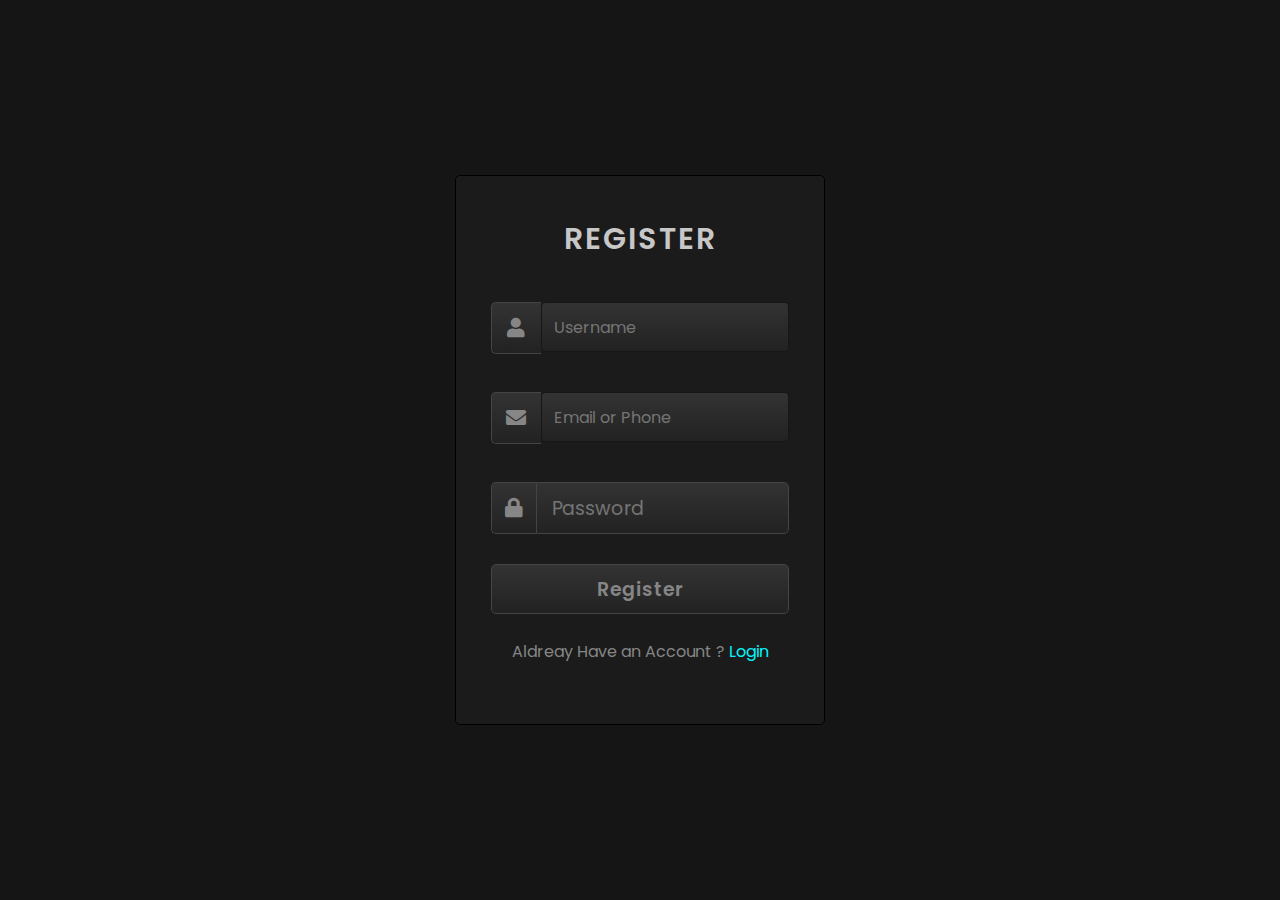
<file: register.html>
<!DOCTYPE html>
<html lang="en">
   <head>
      <meta charset="utf-8">
      <title>Register Form </title>
      <link rel="stylesheet" href="style.css">
      <link rel="icon" href="icon.jpg" type="image/jpg">
      <link rel="stylesheet" href="https://cdnjs.cloudflare.com/ajax/libs/font-awesome/5.15.3/css/all.min.css"/>
   </head>
   <body>
      <div class="login-form">
         <div class="text">
            REGISTER
         </div>
         <form>
            <div class="field">
                <div class="fas fa-user"></div>
                <input type="text" placeholder="Username">
             </div>
            <div class="field">
               <div class="fas fa-envelope"></div>
               <input type="text" placeholder="Email or Phone">
            </div>
            <div class="field">
               <div class="fas fa-lock"></div>
               <input type="password" placeholder="Password">
            </div>

            <button>Register</button>
            <div class="link">
                Aldreay Have an Account ?
               <a href="login.html">Login</a>
            </div>
         </form>
      </div>
   </body>
</html>
</file>
<file: index_style.css>
@import url('https://fonts.googleapis.com/css?family=Poppins&display=swap');

* {
  margin: 0;
  padding: 0;
  font-family: 'Poppins', sans-serif;
}

body {
  display: flex;
  flex-direction: column;
  align-items: center;
  justify-content: center;
  height: 100vh;
  background: #151515;
}

.navbar {
  background-color: #1b1b1b;
  padding: 10px 0;
  border-radius: 30px;
  overflow: hidden;
}

.navbar ul {
  list-style-type: none;
  margin: 0;
  padding: 0;
}

.navbar ul li {
  display: inline-block;
  margin-right: 20px;
}

.navbar ul li:last-child {
  margin-right: 0;
}

.navbar ul li a {
  color: #04f7fb;
  text-decoration: none;
  font-size: 18px;
  padding: 10px 20px;
  display: block;
}

.navbar ul li a:hover {
  text-decoration: underline;
  background-color: #111;
}

h1 {
  font-size: 36px;
  color: #04f7fb;
  margin: 20px auto;
}

.container {
  position: relative;
  width: 80%;
  max-width: 500px;
  padding: 20px;
  background: #1b1b1b;
  border: 1px solid black;
  border-radius: 5px;
  box-shadow: inset 0 0 1px #272727;
  color: #c7c7c7;
  margin-top: 20px;
  margin-bottom: 20px;
}
.intro {
    text-align: center;
    margin-bottom: 40px;
}

.intro h2 {
    font-size: 24px;
    margin-bottom: 10px;
}

.intro p {
    font-size: 16px;
    margin-bottom: 20px; 
}

.button-link {
  text-decoration: none;
}
.button-container {
  display: flex;
  flex-direction: column;
  align-items: center; 
  gap: 20px; 
  margin-bottom: 20px;
}


.get-game-btn, .detect-emotion-btn {
  width: 200px;
  height: 50px;
  font-size: 20px;
  border-radius: 10px;
  background-color: #04f7fb;
  color: #fff;
  border: none;
  cursor: pointer;
  transition: background-color 0.3s; 
  text-decoration: none; 
  text-align: center;
  line-height: 50px;
}

.get-game-btn:last-child, .detect-emotion-btn:last-child {
  margin-right: 0;
}

.get-game-btn:hover, .detect-emotion-btn:hover {
  background-color: #01c0d6; 
}



footer {
  background-color: #1b1b1b;
  color: #04f7fb;
  padding: 10px 0;
  text-align: center;
  position: fixed;
  bottom: 0;
  width: 100%;
}
</file>
<file: about.css>
body {
    font-family: 'Poppins', sans-serif;
    background-color: #151515;
    margin: 0;
    padding: 0;
    color: #c7c7c7;
}

header {
    background-color: #1b1b1b;
    padding: 20px 0;
}

nav ul {
    list-style-type: none;
    margin: 0;
    padding: 0;
    text-align: center;
}

nav ul li {
    display: inline;
    margin-right: 20px;
}

nav ul li a {
    text-decoration: none;
    color: #04f7fb;
    font-weight: bold;
    font-size: 18px;
}

nav ul li a.active {
    color: #fff;
}

.container {
    max-width: 1200px;
    margin: 0 auto;
    padding: 0 20px;
}

.about-section {
    padding: 50px 0;
}

.about-section .container {
    background-color: #1b1b1b;
    border-radius: 10px;
    box-shadow: 0 0 10px rgba(0, 0, 0, 0.3);
    padding: 40px;
}

.about-section h1 {
    color: #04f7fb;
    margin-bottom: 20px;
}

.about-section p {
    font-size: 18px;
    line-height: 1.6;
}

footer {
    background-color: #1b1b1b;
    color: #04f7fb;
    padding: 20px 0;
    text-align: center;
}

footer p {
    margin: 0;
}
</file>
<file: emotion_detect.css>
@import url('https://fonts.googleapis.com/css?family=Poppins&display=swap');

* {
    margin: 0;
    padding: 0;
    font-family: 'Poppins', sans-serif;
}

body {
    display: flex;
    height: 100vh;
    text-align: center;
    align-items: center;
    justify-content: center;
    background: #151515;
    background-color: #f0f0f0; /* Merged */
    max-width: 1150px; /* Merged */
    margin: 0 auto; /* Merged */
}

h1 {
    font-size: 36px;
    margin-bottom: 20px;
    position: absolute;
    top: 20px;
    left: 50%;
    transform: translateX(-50%);
    z-index: 1;
    color: #04f7fb;
    background-color: #161616;
    padding: 10px 20px;
    border-radius: 5px;
}

.login-form {
    position: relative;
    width: 370px;
    height: auto;
    background: #1b1b1b;
    padding: 40px 35px 60px;
    box-sizing: border-box;
    border: 1px solid black;
    border-radius: 5px;
    box-shadow: inset 0 0 1px #272727;
}

.text {
    font-size: 30px;
    color: #c7c7c7;
    font-weight: 600;
    letter-spacing: 2px;
}

form {
    margin-top: 40px;
}

form .field {
    margin-top: 20px;
    display: flex;
}

.field .fas {
    height: 50px;
    width: 60px;
    color: #868686;
    font-size: 20px;
    line-height: 50px;
    border: 1px solid #444;
    border-right: none;
    border-radius: 5px 0 0 5px;
    background: linear-gradient(#333, #222);
}

.field input,
form button {
    height: 50px;
    width: 100%;
    outline: none;
    font-size: 19px;
    color: #868686;
    padding: 0 15px;
    border-radius: 0 5px 5px 0;
    border: 1px solid #444;
    caret-color: #04f7fb;
    background: linear-gradient(#333, #222);
}

input:focus {
    color: #04f7fb;
    box-shadow: 0 0 5px #90cafb, inset 0 0 5px #c0e4fd;
    background: linear-gradient(#333933, #222922);
    animation: glow .8s ease-out infinite alternate;
}

@keyframes glow {
    0% {
        border-color: #04f7fb;
        box-shadow: 0 0 5px #90cafb, inset 0 0 5px #c0e4fd;
    }
    100% {
        border-color: #04f7fb;
        box-shadow: 0 0 20px #04f7fb, inset 0 0 10px #04f7fb;
    }
}

button {
    margin-top: 30px;
    border-radius: 5px!important;
    font-weight: 600;
    letter-spacing: 1px;
    cursor: pointer;
}

button:hover {
    color: #04f7fb;
    border: 1px solid #04f7fb;
    box-shadow: 0 0 5px #90cafb, 0 0 10px #c0e4fd, 0 0 15px #c0e4fd, 0 2px 0 black;
}

.link {
    margin-top: 25px;
    color: #868686;
}

.link a {
    color: #04f7fb;
    text-decoration: none;
}

.link a:hover {
    text-decoration: underline;
}

#startBtn {
    width: 200px;
    height: 50px;
    font-size: 20px;
    border-radius: 10px;
    background-color: #04f7fb;
    color: #fff;
    border: none;
    margin-bottom: 20px;
    cursor: pointer;
}

#startBtn:hover {
    background-color: #01c0d6;
}

label {
    display: block;
    font-size: 18px;
    margin-bottom: 10px;
    color: #c7c7c7;
}

input[type="text"] {
    width: 100%;
    padding: 12px;
    font-size: 16px;
    border: 1px solid #161616;
    border-radius: 4px;
    box-sizing: border-box;
    margin-bottom: 20px;
    outline: none;
    background-color: #333;
    color: #c7c7c7;
}

input[type="text"]:focus {
    border-color: #04f7fb;
    box-shadow: 0 0 5px #90cafb, inset 0 0 5px #c0e4fd;
}

#result {
    margin-top: 20px;
    display: none;
}

#emotionResult {
    font-size: 24px;
    color: #04f7fb;
    font-weight: bold;
    margin-top: 10px;
}

footer {
    background-color: #1b1b1b;
    color: #04f7fb;
    padding: 10px 0;
    text-align: center;
    position: fixed;
    bottom: 0;
    width: 100%;
}
</file>
<file: feedback.css>
body {
    font-family: 'Poppins', sans-serif;
    background-color: #151515;
    margin: 0;
    padding: 0;
    display: flex;
    flex-direction: column;
    align-items: center;
}

h1 {
    font-size: 36px;
    margin-bottom: 20px;
    color: #04f7fb;
    background-color: #161616;
    padding: 10px 20px;
    border-radius: 5px;
}

.container {
    position: relative;
    width: 370px;
    height: auto;
    background: #1b1b1b;
    padding: 40px 35px 60px;
    box-sizing: border-box;
    border: 1px solid #161616;
    border-radius: 5px;
    box-shadow: 0 0 10px rgba(0, 0, 0, 0.1);
}

.form-group {
    margin-bottom: 20px;
}

label {
    display: block;
    font-size: 18px;
    margin-bottom: 10px;
    color: #c7c7c7;
}

input[type="text"],
input[type="email"],
textarea {
    width: 100%;
    padding: 12px;
    font-size: 16px;
    border: 1px solid #161616;
    border-radius: 4px;
    box-sizing: border-box;
    margin-bottom: 20px;
    outline: none;
    background-color: #333;
    color: #c7c7c7;
}

input[type="text"]:focus,
input[type="email"]:focus,
textarea:focus {
    border-color: #04f7fb;
    box-shadow: 0 0 5px #90cafb, inset 0 0 5px #c0e4fd;
}

button[type="submit"] {
    margin-top: 30px;
    border-radius: 5px!important;
    font-weight: 600;
    letter-spacing: 1px;
    cursor: pointer;
    width: 100%;
    padding: 10px;
    background-color: #04f7fb;
    color: #fff;
    border: none;
}

button[type="submit"]:hover {
    color: #04f7fb;
    border: 1px solid #04f7fb;
    box-shadow: 0 0 5px #90cafb, 0 0 10px #c0e4fd, 0 0 15px #c0e4fd, 0 2px 0 black;
}
</file>
<file: game.css>
body {
  font-family: 'Poppins', sans-serif;
  margin: 0;
  padding: 0;
  background-color: #1b1b1b;
}

header {
  margin-top: 20px; 
  background-color: #1b1b1b;
  color: #04f7fb;
  text-align: center;
  padding: 20px 0;
  text-decoration: none;
}

h1 {
  font-size: 36px;
  text-decoration: none; 
  color: #04f7fb; 
  transition: color 0.3s ease;
}

h1 a {
  text-decoration: none; 
  color: #04f7fb; 
}

h1 a:hover {
  color: #01c0d6;
}

main {
  display: flex;
  justify-content: center;
  align-items: center;
  height: calc(100vh - 120px); 
}

.card-container {
  display: flex;
  flex-direction: column;
  align-items: center;
  margin-bottom: 20px; 
  transition: transform 0.3s ease; 
}

.card-container:hover {
  transform: translateY(-5px); 
}

.card {
  width: 300px; 
  padding: 20px;
  background-color: #1b1b1b;
  border: 1px solid #000;
  border-radius: 10px;
  box-shadow: 0 4px 8px rgba(0, 0, 0, 0.1); 
  text-align: center; 
  color: #fff;
  transition: background-color 0.3s ease; 
}

.card:hover {
  background-color: #00fbffc0; 
}

.card-content {
  margin-bottom: 20px; 
}

.card-hover {
  display: none;
}

.card:hover .card-hover {
  display: block; 
}

.play-button {
  margin-top: 10px; 
  width: 120px; 
  height: 40px; 
  font-size: 16px;
  border-radius: 5px;
  background-color: #04f7fb;
  color: #fff;
  text-decoration: none;
  display: flex;
  justify-content: center;
  align-items: center;
  transition: background-color 0.3s ease;
}

.play-button.glow:hover {
  color: #04f7fb;
  border: 1px solid #04f7fb;
  box-shadow: 0 0 5px #90cafb, 0 0 10px #c0e4fd, 0 0 15px #c0e4fd, 0 2px 0 black;
}

footer {
  background-color: #1b1b1b;
  color: #04f7fb;
  text-align: center;
  padding: 20px 0;
}

.play-button:hover {
  background-color: #01c0d6;
}
</file>
<file: game2.css>
@import url('https://fonts.googleapis.com/css2?family=Lobster&family=Roboto:wght@300;400;700&display=swap');

body, html {
    margin: 0;
    padding: 0;
    height: 100%;
    width: 100%;
    background: linear-gradient(to bottom, #3a6186, #89253e);
    display: flex; 
    justify-content: center; 
    align-items: center; 
}

.game-container {
    position: relative;
    padding: 30px;
    background: rgba(0, 0, 0, 0.5);
    border-radius: 15px;
    box-shadow: 0 6px 15px rgba(0, 0, 0, 0.3);
    max-width: 1000px; 
    width: 80%; 
    margin: auto; 
}

h1 {
    font-family: 'Lobster', cursive;
    font-size: 48px; 
    color: #fff;
    text-align: center;
    margin-bottom: 30px; 
}

.story {
    font-family: 'Roboto', sans-serif;
    font-size: 22px; 
    color: #fff;
    background: rgba(0, 0, 0, 0.7);
    padding: 25px;
    border-radius: 15px;
    text-align: center;
}

button {
    background: linear-gradient(45deg, #f54ea2, #ff7676);
    color: white;
    border: none;
    border-radius: 20px;
    padding: 14px 25px; 
    font-family: 'Roboto', sans-serif;
    font-weight: bold;
    cursor: pointer;
    transition: all 0.3s;
    box-shadow: 0 4px 8px rgba(0, 0, 0, 0.2);
    margin: 15px; 
}

button:hover {
    transform: scale(1.1);
    box-shadow: 0 8px 16px rgba(0, 0, 0, 0.3);
}

button:active {
    transform: scale(0.95);
    box-shadow: 0 2px 4px rgba(0, 0, 0, 0.1);
}

.character {
    display: block;
    position: absolute;
    bottom: 20px; 
    right: 20px;
    background: rgba(255, 255, 255, 0.9); 
    padding: 20px; 
    border-radius: 10px;
}

.character img {
    width: 100px; 
    height: 100px;
    border-radius: 50%; 
    margin-bottom: 10px; 
}

.character p {
    text-align: center; 
}
</file>
<file: style.css>
@import url('https://fonts.googleapis.com/css?family=Poppins&display=swap');
*
{
  margin: 0;
  padding: 0;
  font-family: 'Poppins',sans-serif;
}
body
{
  display: flex;
  height: 100vh;
  text-align: center;
  align-items: center;
  justify-content: center;
  background: #151515;
}
h1 {
  font-size: 36px;
  margin-bottom: 20px;
  position: absolute;
  top: 20px;
  left: 50%;
  transform: translateX(-50%);
  z-index: 1; 
  color: #04f7fb; 
  background-color: #161616; 
  padding: 10px 20px; 
  border-radius: 5px; 
}

.login-form
{
  position: relative;
  width: 370px;
  height: auto;
  background: #1b1b1b;
  padding: 40px 35px 60px;
  box-sizing: border-box;
  border: 1px solid black;
  border-radius: 5px;
  box-shadow: inset 0 0 1px #272727;
}
.text
{
  font-size: 30px;
  color: #c7c7c7;
  font-weight: 600;
  letter-spacing: 2px;
}
form
{
  margin-top: 40px;
}
form .field
{
  margin-top: 20px;
  display: flex;
}
.field .fas
{
  height: 50px;
  width: 60px;
  color: #868686;
  font-size: 20px;
  line-height: 50px;
  border: 1px solid #444;
  border-right: none;
  border-radius: 5px 0 0 5px;
  background: linear-gradient(#333,#222);
}
.field input,form button
{
  height: 50px;
  width: 100%;
  outline: none;
  font-size: 19px;
  color: #868686;
  padding: 0 15px;
  border-radius: 0 5px 5px 0;
  border: 1px solid #444;
  caret-color: #04f7fb;
  background: linear-gradient(#333,#222);
}
input:focus
{
  color: #04f7fb;
  box-shadow: 0 0 5px #90cafb,
              inset 0 0 5px #c0e4fd;
  background: linear-gradient(#333933,#222922);
  animation: glow .8s ease-out infinite alternate;
}
@keyframes glow 
{
   0%
   {
    border-color: #04f7fb;
    box-shadow: 0 0 5px  #90cafb,
                inset 0 0 5px #c0e4fd;
  }
   100%
   {
    border-color: #04f7fb;
    box-shadow: 0 0 20px #04f7fb,
                inset 0 0 10px #04f7fb;
  }
}
button
{
  margin-top: 30px;
  border-radius: 5px!important;
  font-weight: 600;
  letter-spacing: 1px;
  cursor: pointer;
}
button:hover
{
  color:#04f7fb;
  border: 1px solid #04f7fb;
  box-shadow: 0 0 5px  #90cafb,
              0 0 10px  #c0e4fd,
              0 0 15px  #c0e4fd,
              0 2px 0 black;
}
.link
{
  margin-top: 25px;
  color: #868686;
}
.link a
{
  color:#04f7fb;
  text-decoration: none;
}
.link a:hover
{
  text-decoration: underline;
}
#startBtn 
{
  width: 200px; 
  height: 50px; 
  font-size: 20px; 
  border-radius: 10px;
  background-color: #04f7fb; 
  color: #fff; 
  border: none; 
  margin-bottom: 20px; 
  cursor: pointer;
}

#startBtn:hover 
{
  background-color: #01c0d6; 
}
label {
  display: block;
  font-size: 18px;
  margin-bottom: 10px;
  color: #c7c7c7;
}

input[type="text"] {
  width: 100%;
  padding: 12px;
  font-size: 16px;
  border: 1px solid #161616;
  border-radius: 4px;
  box-sizing: border-box;
  margin-bottom: 20px;
  outline: none;
  background-color: #333;
  color: #c7c7c7;
}

input[type="text"]:focus {
  border-color: #04f7fb;
  box-shadow: 0 0 5px #90cafb, inset 0 0 5px #c0e4fd;
}

#result {
  margin-top: 20px;
  display: none;
}

#emotionResult {
  font-size: 24px;
  color: #04f7fb;
  font-weight: bold;
  margin-top: 10px;
}

footer {
  background-color: #1b1b1b;
  color: #04f7fb;
  padding: 10px 0;
  text-align: center;
  position: fixed;
  bottom: 0;
  width: 100%;
}
</file>
<file: memory.css>
@import url('https://fonts.googleapis.com/css2?family=Montserrat:wght@400;600&display=swap');

body, html {
    margin: 0;
    padding: 0;
    height: 100%;
    width: 100%;
    background: url('bgimage2.jpg') no-repeat center center fixed; 
    background-size: cover;
}

.game-container {
    position: relative;
    width: 100%;
    height: 100%;
    overflow: hidden;
}

.player {
    position: absolute;
    width: 40px;
    height: 40px;
    background: linear-gradient(to right, #00ff00, #008000);
    border-radius: 50%;
    box-shadow: 0 0 10px rgba(0, 255, 0, 0.5), 0 0 20px rgba(0, 255, 0, 0.5);
    transition: transform 0.2s, box-shadow 0.2s;
    top: 50%;
    left: 50%;
    transform: translate(-50%, -50%);
}

.player:hover {
    transform: translate(-50%, -50%) scale(1.2); 
    box-shadow: 0 0 20px rgba(0, 255, 0, 0.7), 0 0 30px rgba(0, 255, 0, 0.7);
}

.memory {
    position: absolute;
    width: 80px; 
    height: 80px;
    border-radius: 50%; 
    box-shadow: 0 4px 8px 0 rgba(0, 0, 0, 0.2);
    transition: transform 0.2s;
}

.memory:hover {
    transform: scale(1.3); 
    transition: all 0.3s;
}

#memory1 {
    background: radial-gradient(circle, #ff9a9e, #fad0c4); 
    top: 20%;
    left: 30%;
}

#memory2 {
    background: radial-gradient(circle, #4facfe, #00f2fe); 
    top: 20%;
    left: 70%;
}

#memory3 {
    background: radial-gradient(circle, #ffecd2, #fcb69f); 
    top: 50%;
    left: 30%;
}

#memory4 {
    background: radial-gradient(circle, #38ef7d, #11998e); 
    top: 50%;
    left: 70%;
}

#memory5 {
    background: radial-gradient(circle, #f857a6, #ff5858); 
    top: 70%;
    left: 50%;
}

.prompt {
    text-align: center;
    font-family: 'Montserrat', sans-serif;
    font-weight: 600; 
    font-size: 20px; 
    color: white; 
    padding: 15px; 
    background: linear-gradient(to right, #ff7e5f, #feb47b); 
    border-radius: 15px; 
    box-shadow: 0 4px 12px 0 rgba(0, 0, 0, 0.3); 
    position: absolute; 
    bottom: 10px; 
    left: 50%;
    transform: translateX(-50%); 
}

.memory {
    border-radius: 50%; 
    overflow: hidden; 
}

.memory-input {
    position: absolute; 
    top: 50%;
    left: 50%; 
    transform: translate(-50%, -50%); 
    padding: 20px;
    background: rgba(255, 255, 255, 0.9); 
    border-radius: 15px; 
    text-align: center; 
    box-shadow: 0 4px 10px 0 rgba(0, 0, 0, 0.2); 
    z-index: 100; 
}


.memory-input h2 {
    font-family: 'Montserrat', sans-serif; 
    font-weight: 600; 
    font-size: 24px; 
    color: #333; 
    margin-bottom: 10px; 
}

.memory-input p {
    font-family: 'Montserrat', sans-serif; 
    font-weight: 400; 
    font-size: 18px; 
    color: #555; 
}

.memory-input textarea {
    width: 100%;
    padding: 10px;
    border-radius: 10px;
    border: 1px solid #ccc;
    font-family: 'Montserrat', sans-serif; 
    transition: all 0.2s; 
}

.memory-input textarea:focus {
    border-color: #43e97b; 
}

.file-upload {
    position: relative;
}

.file-upload input[type='file'] {
    position: absolute;
    top: 0;
    left: 0;
    opacity: 0; 
    cursor: pointer; 
}

.file-upload-btn {
    background: linear-gradient(to right, #43e97b, #38f9d7);
    color: white;
    border-radius: 10px;
    padding: 10px;
    font-family: 'Montserrat', sans-serif;
    font-weight: bold; 
    cursor: pointer; 
    transition: transform 0.2s; 
}

.file-upload-btn:hover {
    transform: scale(1.1); 
}

.submit {
    background: linear-gradient(to right, #ff512f, #f09819); 
    color: white;
    border-radius: 10px;
    padding: 10px;
    font-family: 'Montserrat', sans-serif;
    font-weight: bold; 
    cursor: pointer; 
    transition: transform 0.2s; 
}

.submit:hover {
    transform: scale(1.1); 
}
.top-left-button {
    background-color: #4CAF50; /* Green */
    border: none;
    color: white;
    padding: 10px 20px;
    text-align: center;
    text-decoration: none;
    display: inline-block;
    font-size: 16px;
    margin: 4px 2px;
    cursor: pointer;
    border-radius: 4px;
    transition: background-color 0.3s;
}

.top-left-button:hover {
    background-color: #45a049; /* Darker Green */
}
</file>
<file: profile.css>
* {
    margin: 0;
    padding: 0;
    font-family: 'Poppins', sans-serif;
}

body {
    display: flex;
    height: 100vh;
    text-align: center;
    align-items: center;
    justify-content: center;
    background: #151515;
    color: #c7c7c7;
}

h1 {
    font-size: 36px;
    margin-bottom: 20px;
    position: absolute;
    top: 20px;
    left: 50%;
    transform: translateX(-50%);
    z-index: 1;
    color: #04f7fb;
    background-color: #161616;
    padding: 10px 20px;
    border-radius: 5px;
}

.profile {
    position: relative;
    width: 370px;
    height: auto;
    background: #1b1b1b;
    padding: 40px 35px 60px;
    box-sizing: border-box;
    border: 1px solid black;
    border-radius: 5px;
    box-shadow: inset 0 0 1px #272727;
}

.profile-picture img {
    max-width: 100%;
    height: auto;
    border-radius: 50%;
    overflow: hidden;
    object-fit: cover;
    object-position: center;
}

.profile-details {
    margin-top: 20px;
}

.text {
    font-size: 30px;
    color: #c7c7c7;
    font-weight: 600;
    letter-spacing: 2px;
}

form {
    margin-top: 40px;
}

form .field {
    margin-top: 20px;
    display: flex;
}

.field .fas {
    height: 50px;
    width: 60px;
    color: #868686;
    font-size: 20px;
    line-height: 50px;
    border: 1px solid #444;
    border-right: none;
    border-radius: 5px 0 0 5px;
    background: linear-gradient(#333, #222);
}

.field input,
form button {
    height: 50px;
    width: 100%;
    outline: none;
    font-size: 19px;
    color: #868686;
    padding: 0 15px;
    border-radius: 0 5px 5px 0;
    border: 1px solid #444;
    caret-color: #04f7fb;
    background: linear-gradient(#333, #222);
}

input:focus {
    color: #04f7fb;
    box-shadow: 0 0 5px #90cafb, inset 0 0 5px #c0e4fd;
    background: linear-gradient(#333933, #222922);
    animation: glow .8s ease-out infinite alternate;
}

@keyframes glow {
    0% {
        border-color: #04f7fb;
        box-shadow: 0 0 5px #90cafb, inset 0 0 5px #c0e4fd;
    }

    100% {
        border-color: #04f7fb;
        box-shadow: 0 0 20px #04f7fb, inset 0 0 10px #04f7fb;
    }
}

button {
    margin-top: 30px;
    border-radius: 5px!important;
    font-weight: 600;
    letter-spacing: 1px;
    cursor: pointer;
}

button:hover {
    color: #04f7fb;
    border: 1px solid #04f7fb;
    box-shadow: 0 0 5px #90cafb, 0 0 10px #c0e4fd, 0 0 15px #c0e4fd, 0 2px 0 black;
}

.link {
    margin-top: 25px;
    color: #868686;
}

.link a {
    color: #04f7fb;
    text-decoration: none;
}

.link a:hover {
    text-decoration: underline;
}

label {
    display: block;
    font-size: 18px;
    margin-bottom: 10px;
    color: #c7c7c7;
}

input[type="text"] {
    width: 100%;
    padding: 12px;
    font-size: 16px;
    border: 1px solid #161616;
    border-radius: 4px;
    box-sizing: border-box;
    margin-bottom: 20px;
    outline: none;
    background-color: #333;
    color: #c7c7c7;
}

input[type="text"]:focus {
    border-color: #04f7fb;
    box-shadow: 0 0 5px #90cafb, inset 0 0 5px #c0e4fd;
}

#result {
    margin-top: 20px;
    display: none;
}

#emotionResult {
    font-size: 24px;
    color: #04f7fb;
    font-weight: bold;
    margin-top: 10px;
}

footer {
    background-color: #1b1b1b;
    color: #04f7fb;
    padding: 10px 0;
    text-align: center;
    position: fixed;
    bottom: 0;
    width: 100%;
}
</file>
